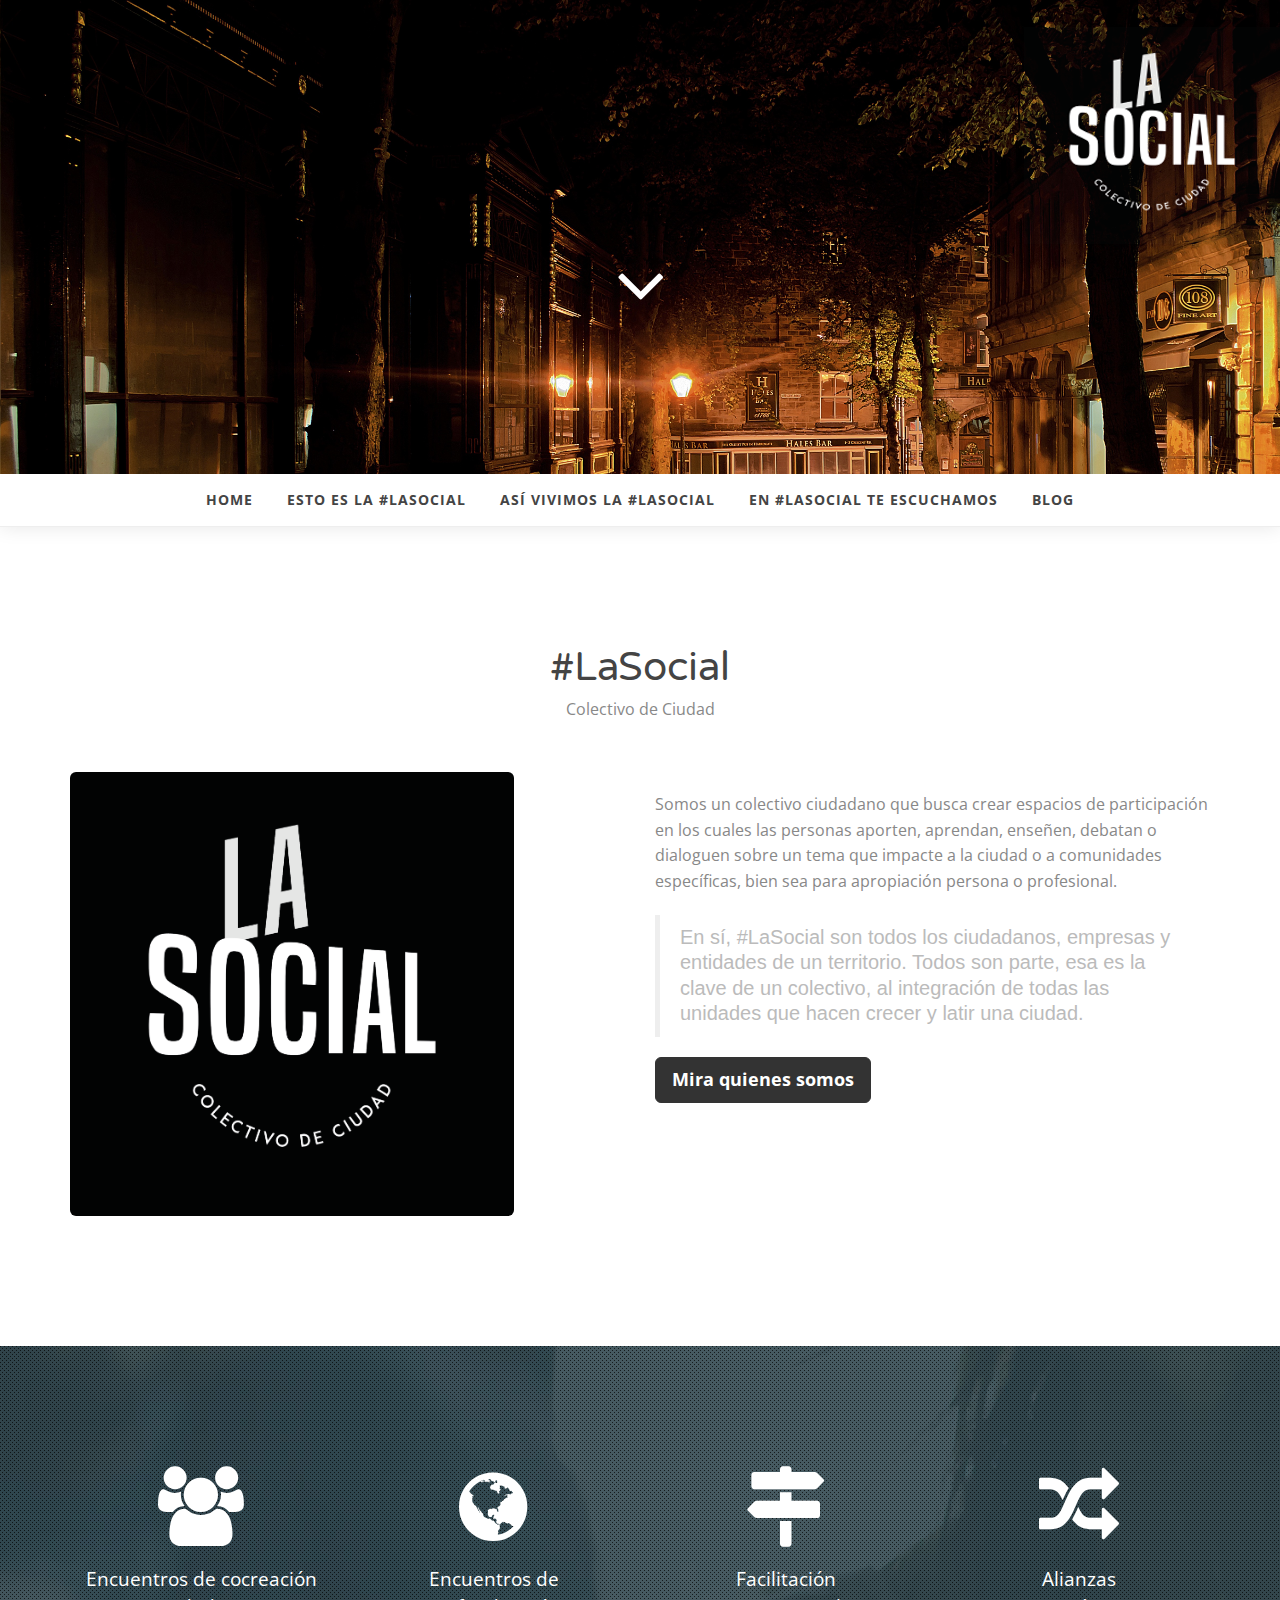
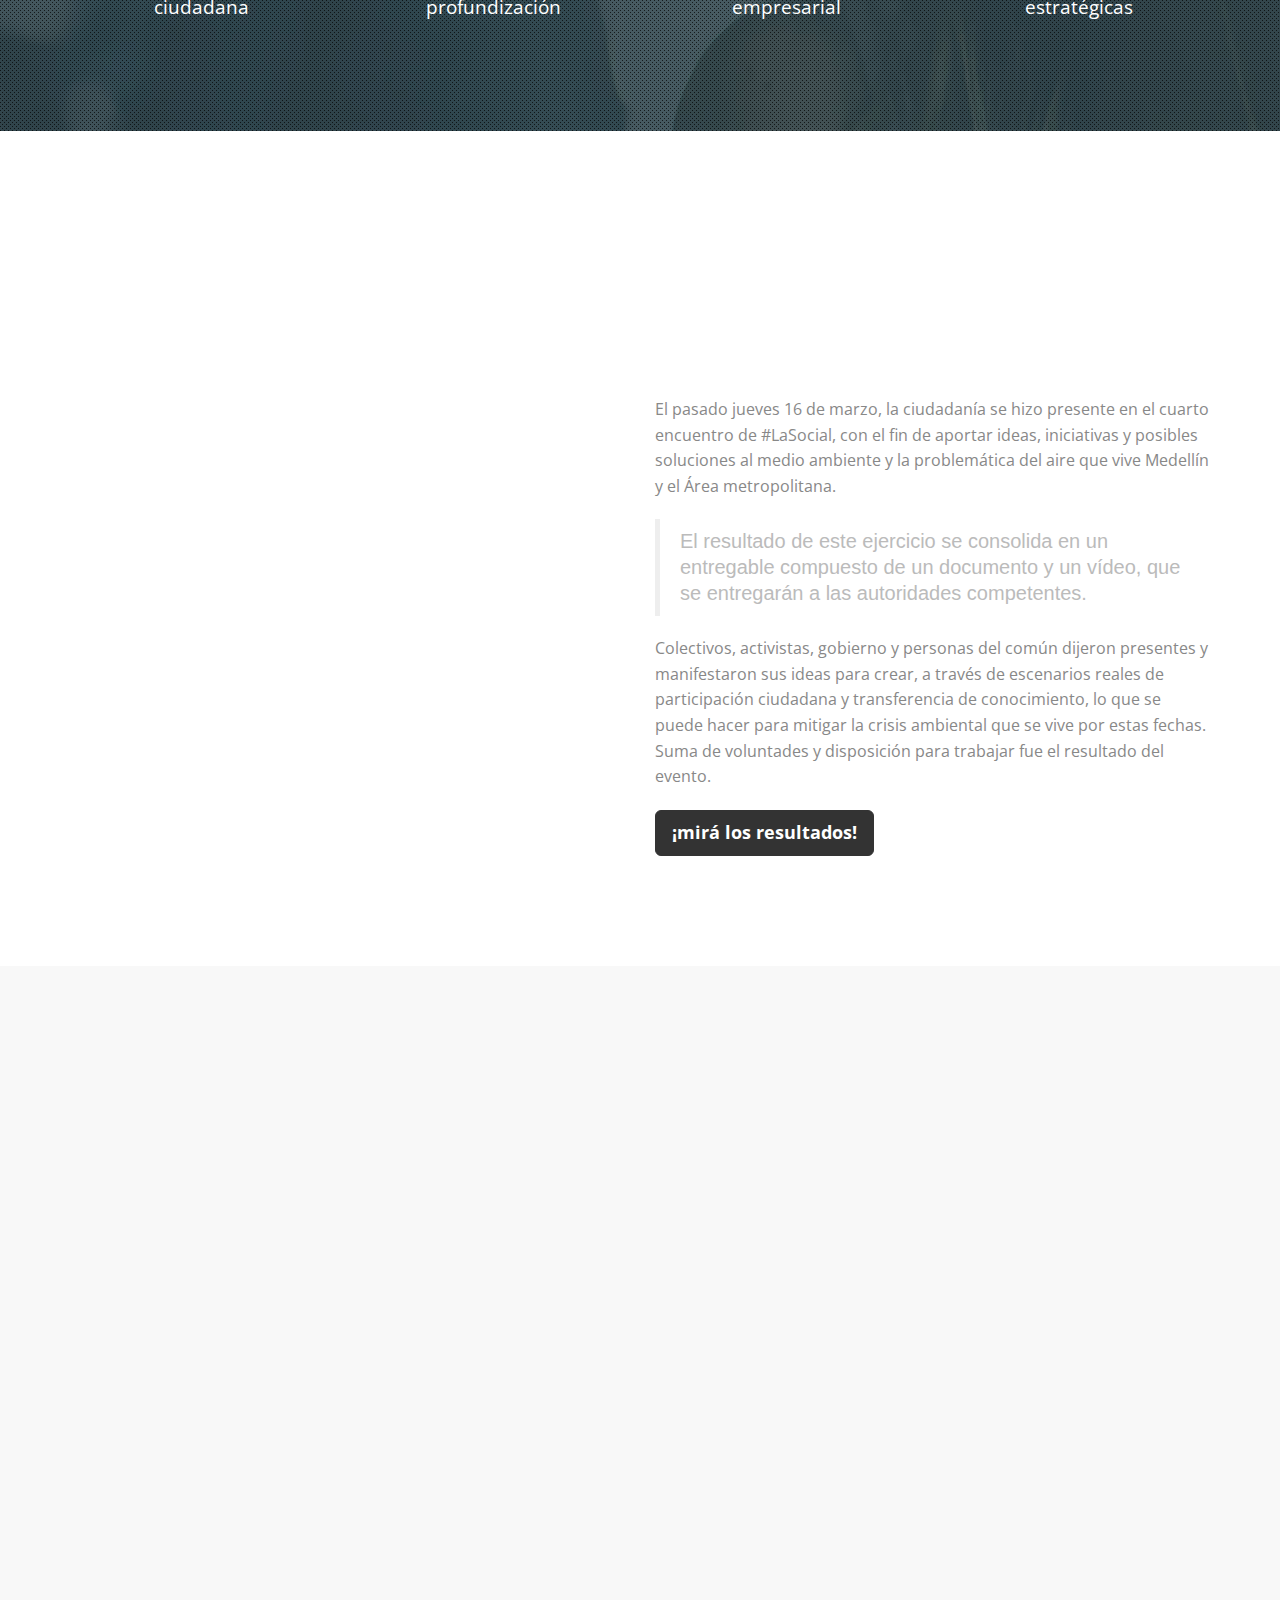
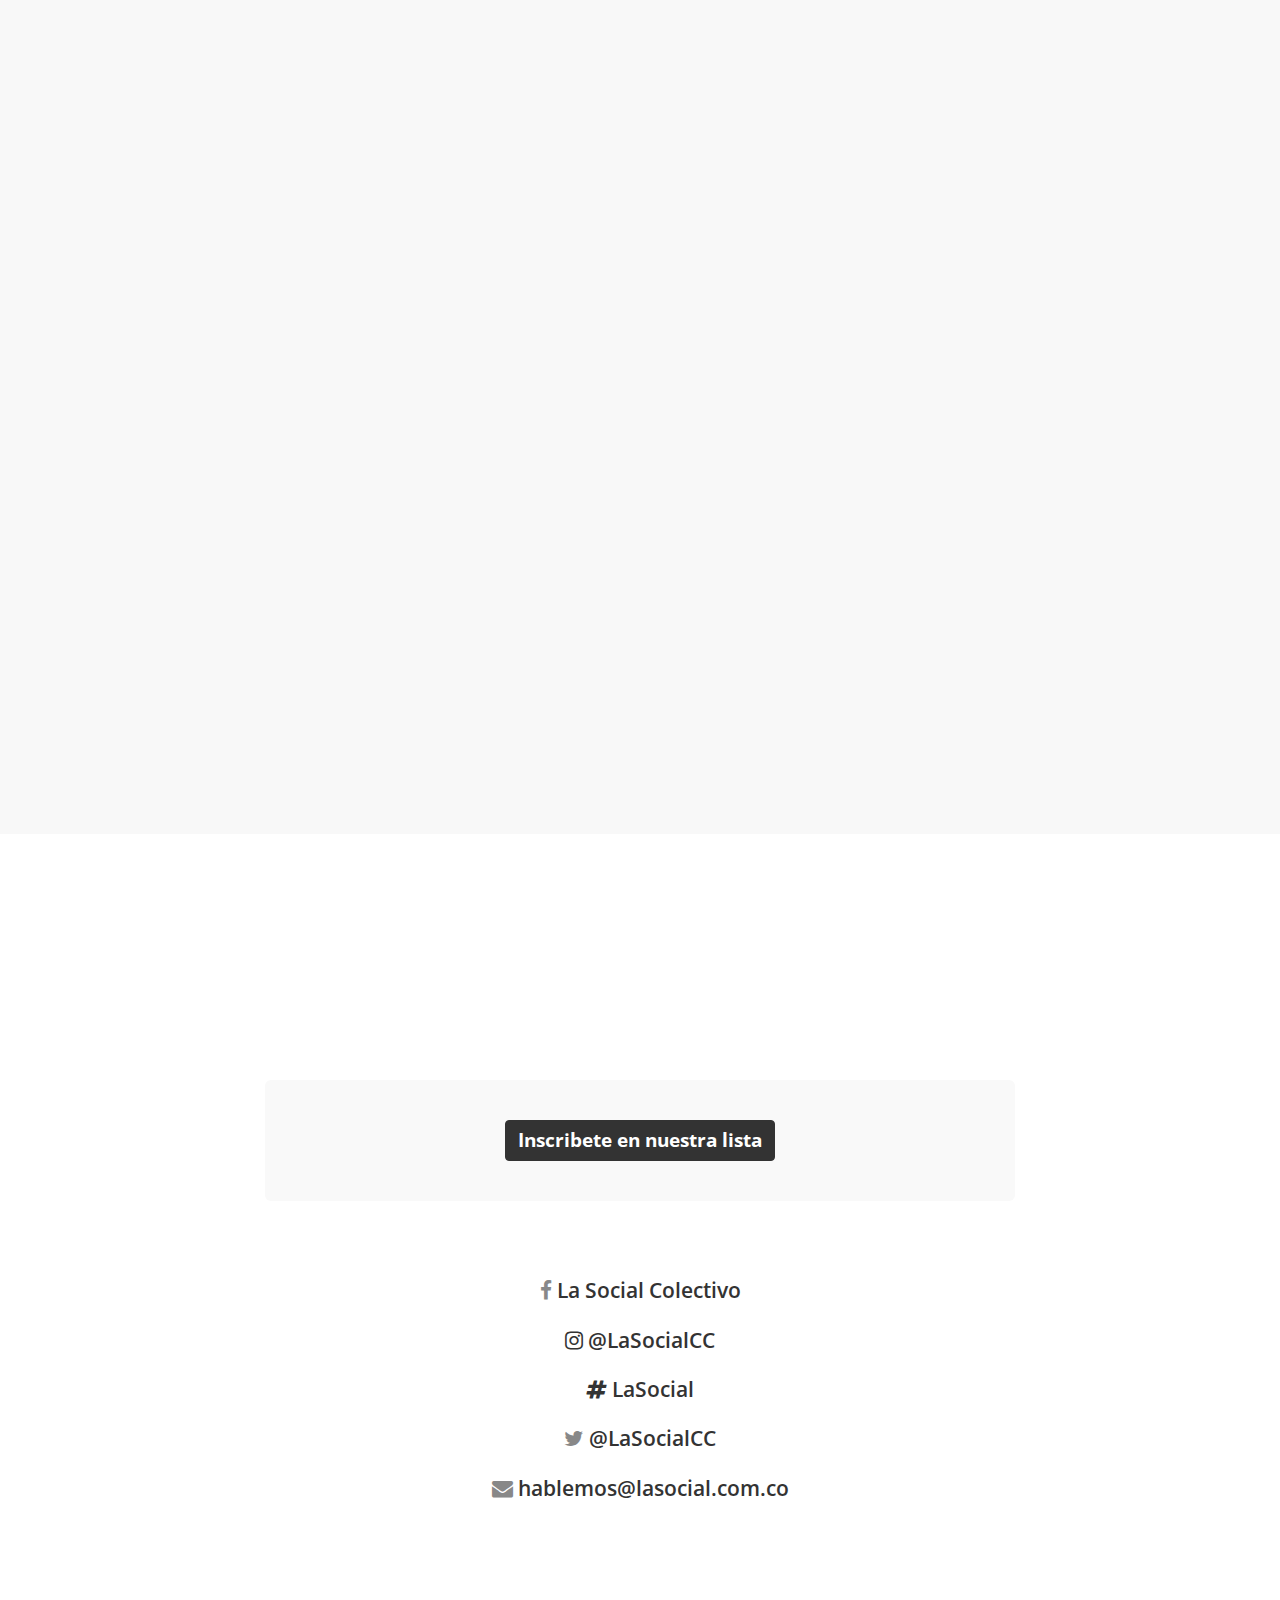
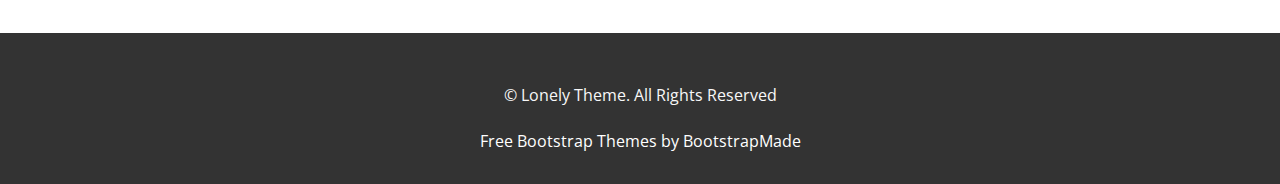
<file: index.html>
<!DOCTYPE html>
<html lang="en">

  <head>
    <meta charset="utf-8">
    <meta name="viewport" content="width=device-width, initial-scale=1.0">
    <meta name="description" content="">
    <meta name="author" content="">

    <title>La Social: Colectivo de Ciudad</title>

    <!-- CSS -->
    <link href="css/bootstrap.min.css" rel="stylesheet" type="text/css">
    <link href="font-awesome/css/font-awesome.min.css" rel="stylesheet" type="text/css">
    <link href="css/nivo-lightbox.css" rel="stylesheet" />
    <link href="css/nivo-lightbox-theme/default/default.css" rel="stylesheet" type="text/css" />
    <link href="css/owl.carousel.css" rel="stylesheet" media="screen" />
    <link href="css/owl.theme.css" rel="stylesheet" media="screen" />	
    <link href="css/animate.css" rel="stylesheet" />
    <link href="css/style.css" rel="stylesheet">
    <link href="color/default.css" rel="stylesheet">
    <!-- =======================================================
      Theme Name: Lonely
      Theme URL: https://bootstrapmade.com/free-html-bootstrap-template-lonely/
      Author: BootstrapMade
      Author URL: https://bootstrapmade.com
      ======================================================= -->
    <!-- Start of Woopra Code -->
    <script>
    (function(){
            var t,i,e,n=window,o=document,a=arguments,s="script",r=["config","track","identify","visit","push","call","trackForm","trackClick"],c=function(){var t,i=this;for(i._e=[],t=0;r.length>t;t++)(function(t){i[t]=function(){return i._e.push([t].concat(Array.prototype.slice.call(arguments,0))),i}})(r[t])};for(n._w=n._w||{},t=0;a.length>t;t++)n._w[a[t]]=n[a[t]]=n[a[t]]||new c;i=o.createElement(s),i.async=1,i.src="//static.woopra.com/js/w.js",e=o.getElementsByTagName(s)[0],e.parentNode.insertBefore(i,e)
    })("woopra");

    woopra.config({
        domain: 'lasocial.com.co'
    });
    woopra.track();
    </script>
    <!-- End of Woopra Code -->

    <script>
      function join_us() {
        setTimeout(function() {
          if(confirm('¿Quieres asistir al encuentro Medell\xEDn, Medio Ambiente y Soluciones Ciudadanas?')) {
            window.location.replace('http://eepurl.com/cGgfLT');
          }
        },2000);
      }

      // document.body.onload = join_us();
    </script>

  </head>

  <body id="page-top" data-spy="scroll" data-target=".navbar-custom">
    <!-- Preloader -->
    <div id="preloader">
      <div id="load"></div>
    </div>

    <!-- Section: intro -->
    <section id="intro" class="intro">

      <div class="slogan">
        <a href="index.html"><img src="img/logo.png" alt="" /></a>
      </div>
      <div class="page-scroll">
        <a href="#about">
          <i class="fa fa-angle-down fa-5x animated"></i>
        </a>
      </div>
    </section>
    <!-- /Section: intro -->

    <!-- Navigation -->
    <div id="navigation">
      <nav class="navbar navbar-custom" role="navigation">
        <div class="container">
          <div class="row">
            <div class="col-md-12">

              <!-- Brand and toggle get grouped for better mobile display -->
              <div class="navbar-header">
                <button type="button" class="navbar-toggle" data-toggle="collapse" data-target="#menu">
                  <i class="fa fa-bars"></i>
                </button>
              </div>
              <!-- Collect the nav links, forms, and other content for toggling -->
              <div class="collapse navbar-collapse" id="menu">
                <ul class="nav navbar-nav">
                  <li class="active"><a href="#intro">Home</a></li>
                  <li><a href="#about">Esto es la #LaSocial</a></li>
                  <li><a href="#medio-ambiente">As&iacute; vivimos la #LaSocial</a></li>                                                                                                             
                  <li><a href="#contact">En #LaSocial te escuchamos</a></li>
                  <li><a href="http://blog.lasocial.com.co" target="_blank">Blog</a></li>
                </ul>
              </div>
              <!-- /.Navbar-collapse -->

            </div>
          </div>
        </div>
        <!-- /.container -->
      </nav>
    </div> 
    <!-- /Navigation -->  

    <!-- Section: about -->
    <section id="about" class="home-section">
      <div class="container">
        <div class="row">
          <div class="col-lg-8 col-lg-offset-2">

            <div class="section-heading text-center">
              <div class="wow bounceInDown" data-wow-delay="0.2s">
                <h2>#LaSocial</h2>
              </div>
              <p class="wow bounceInUp" data-wow-delay="0.3s">Colectivo de Ciudad</p>
            </div>

          </div>
        </div>
      </div>

      <div class="container">
        <div class="row">
          <div class="col-md-6">

            <img src="img/img1.jpg" class="img-responsive img-rounded" alt="" style="width: 80%;" />
          </div>		
          <div class="col-md-6">
            <p></p>
            <p>
            Somos un colectivo ciudadano que busca crear espacios de participaci&oacute;n en los cuales las personas aporten, aprendan, ense&ntilde;en, debatan o dialoguen sobre un tema que impacte a la ciudad o a comunidades espec&iacute;ficas, bien sea para apropiaci&oacute;n persona o profesional.
            </p>
            <blockquote>
              En s&iacute;, #LaSocial son todos los ciudadanos, empresas y entidades de un territorio. Todos son parte, esa es la clave de un colectivo, al integraci&oacute;n de todas las unidades que hacen crecer y latir una ciudad.
            </blockquote>
            <a href="#gallery" class="btn btn-skin btn-lg btn-scroll">Mira quienes somos</a>
          </div>
        </div>		
      </div>
    </section>
    <!-- /Section: about -->

    <!-- Section: separator -->
    <section id="separator" class="home-section parallax text-center" data-stellar-background-ratio="0.5">

      <div class="container">
        <div class="row">
          <div class="col-xs-6 col-sm-3 col-md-3">
            <div class="align-center txt-shadow">
              <div class="icon">
                <i class="fa fa-users fa-5x"></i>
              </div>
              <span class="color-white" style="font-size: 14pt;">Encuentros de cocreaci&oacute;n<br />ciudadana</span>
            </div>
          </div>
          <div class="col-xs-6 col-sm-3 col-md-3">
            <div class="align-center txt-shadow">
              <div class="icon">
                <i class="fa fa-globe fa-5x"></i>
              </div>
              <span class="color-white" style="font-size: 14pt;">Encuentros de<br /> profundizaci&oacute;n</span>
            </div>
          </div>
          <div class="col-xs-6 col-sm-3 col-md-3">
            <div class="align-center txt-shadow">
              <div class="icon">
                <i class="fa fa-map-signs fa-5x"></i>
              </div>
              <span class="color-white" style="font-size: 14pt;">Facilitaci&oacute;n<br /> empresarial</span>
            </div>
          </div>
          <div class="col-xs-6 col-sm-3 col-md-3">
            <div class="align-center txt-shadow">
              <div class="icon">
                <i class="fa fa-random fa-5x"></i>
              </div>
              <span class="color-white" style="font-size: 14pt;">Alianzas<br /> estrat&eacute;gicas</span>
            </div>
          </div>
        </div>		
      </div>
    </section>
    <!-- /Section: separator -->

    <!-- Section: medio-ambiente -->
    <section id="medio-ambiente" class="home-section">
      <div class="container">
        <div class="row">
          <div class="col-lg-8 col-lg-offset-2">

            <div class="section-heading text-center">
              <div class="wow bounceInDown" data-wow-delay="0.2s">
                <h2>Encuentro #LaSocial</h2>
              </div>
              <p class="wow bounceInUp" data-wow-delay="0.3s">Medell&iacute;n, Medio Ambiente y Soluciones Ciudadanas</p>
            </div>

          </div>
        </div>
      </div>

      <div class="container">
        <div class="row">
          <div class="col-md-6">
            <iframe style="width: 100%; height: 300pt;" src="https://www.youtube.com/embed/TN6yeipaNjQ" frameborder="0" allowfullscreen></iframe>
            <!-- <img src="img/img1.jpg" class="img-responsive img-rounded" alt="" style="width: 80%;" /> -->
          </div>		
          <div class="col-md-6">
            <p></p>
            <p>
              El pasado jueves 16 de marzo, la ciudadan&iacute;a se hizo presente en el cuarto encuentro de #LaSocial, con el fin de aportar ideas, iniciativas y posibles soluciones al medio ambiente y la problem&aacute;tica del aire que vive Medell&iacute;n y el &Aacute;rea metropolitana.
            </p>
            
            <blockquote>
              El resultado de este ejercicio se consolida en un entregable compuesto de un documento y un v&iacute;deo, que se entregar&aacute;n a las autoridades competentes.
            </blockquote>

            <p>
              Colectivos, activistas, gobierno y personas del com&uacute;n dijeron presentes y manifestaron sus ideas para crear, a trav&eacute;s de escenarios reales de participaci&oacute;n ciudadana y transferencia de conocimiento, lo que se puede hacer para mitigar la crisis ambiental que se vive por estas fechas. Suma de voluntades y disposici&oacute;n para trabajar fue el resultado del evento.
            </p>
            <a href="http://medioambiente.lasocial.com.co" class="btn btn-skin btn-lg btn-scroll">&iexcl;mir&aacute; los resultados!</a>
          </div>
        </div>		
      </div>
    </section>
    <!-- /Section: medio-ambiente -->

    <!-- Section: gallery -->
    <section id="gallery" class="home-section text-center bg-gray">

      <div class="container">
        <div class="row">
          <div class="col-lg-8 col-lg-offset-2">
            <div class="wow bounceInDown" data-wow-delay="0.4s">
              <div class="section-heading">
                <h2>As&iacute; vivimos #LaSocial</h2>
                <p>Ellos hacen parte de #LaSocial &iquest;y vos?</p>
              </div>
            </div>
          </div>
        </div>
      </div>

      <div class="container">
        <div class="row">
          <div class="col-sm-12 col-md-12 col-lg-12" >
            <div class="wow bounceInUp" data-wow-delay="0.4s">
              <div id="owl-works" class="owl-carousel">
                <div class="item">
                  <a href="img/gallery/1.jpg" title="Sebasti&aacute;n Grisales - @sebasgrisalesr" data-lightbox-gallery="gallery1">
                    <img src="img/gallery/1.jpg" class="img-responsive" alt="img">
                  </a>
                </div>
                <div class="item">
                  <a href="img/gallery/2.jpg" title="Catalina L&oacute;pez - @catalojara88" data-lightbox-gallery="gallery1">
                    <img src="img/gallery/2.jpg" class="img-responsive " alt="img">
                  </a>
                </div>
                <div class="item"><a href="img/gallery/3.jpg" title="Carolina Echeverry - @caroecheverri" data-lightbox-gallery="gallery1">
                    <img src="img/gallery/3.jpg" class="img-responsive" alt="img">
                  </a>
                </div>
                <div class="item">
                  <a href="img/gallery/4s.jpg" title="C&eacute;sar S&aacute;nchez - @elcesarpaisa" data-lightbox-gallery="gallery1">
                    <img src="img/gallery/4s.jpg" class="img-responsive" alt="img">
                  </a>
                </div>
                <div class="item">
                  <a href="img/gallery/5.jpg" title="Esteban Zapata - @estebanz01" data-lightbox-gallery="gallery1">
                    <img src="img/gallery/5.jpg" class="img-responsive " alt="img">
                  </a>
                </div>
              </div>
            </div>
          </div>
        </div>
      </div>
    </section>
    <!-- /Section: gallery -->

    <!-- Section: partners -->
    <section id="partners" class="home-section text-center bg-gray">

      <div class="container">
        <div class="row">
          <div class="col-lg-8 col-lg-offset-2">
            <div class="wow bounceInDown" data-wow-delay="0.4s">
              <div class="section-heading">
                <h2>Con ellos trabajamos en #LaSocial</h2>
                <p>Excelentes compa&ntilde;eros de trabajo</p>
              </div>
            </div>
          </div>
        </div>
      </div>

      <div class="container">
        <div class="row">
          <div class="col-sm-12 col-md-12 col-lg-12" >
            <div class="wow bounceInUp" data-wow-delay="0.4s">
              <div id="owl-works-1" class="owl-carousel">
                <div class="item">
                  <a href="img/gallery/p1.png" title="IDX | Imaginamos" data-lightbox-gallery="gallery1">
                    <img src="img/gallery/p1.png" class="img-responsive" alt="img">
                  </a>
                </div>
                <div class="item">
                  <a href="img/gallery/p2.png" title="TrendHouse" data-lightbox-gallery="gallery1">
                    <img src="img/gallery/p2.png" class="img-responsive" alt="img">
                  </a>
                </div>
                <div class="item">
                  <a href="img/gallery/p3.png" title="Decide now" data-lightbox-gallery="gallery1">
                    <img src="img/gallery/p3.png" class="img-responsive" alt="img" style="width: 60%; margin-top: -26px; margin-left: 20px;">
                  </a>
                </div>
                <div class="item">
                  <a href="img/gallery/p4.png" title="Dame esos cinco estudio" data-lightbox-gallery="gallery1">
                    <img src="img/gallery/p4.png" class="img-responsive" alt="img" style="width: 90%; margin-top: -3.5em;">
                  </a>
                </div>
                <div class="item">
                  <a href="img/gallery/p5.png" title="Urbania Caf&eacute;" data-lightbox-gallery="gallery1">
                    <img src="img/gallery/p5.png" class="img-responsive" alt="img">
                  </a>
                </div>
                <div class="item">
                  <a href="img/gallery/p6.png" title="#BrigadaDigital" data-lightbox-gallery="gallery1">
                    <img src="img/gallery/p6.png" class="img-responsive" alt="img">
                  </a>
                </div>
                <div class="item">
                  <a href="img/gallery/p7.png" title="SectorTIC" data-lightbox-gallery="gallery1">
                    <img src="img/gallery/p7.png" class="img-responsive" alt="img" style="width: 80%;">
                  </a>
                </div>
                <div class="item">
                  <a href="img/gallery/p8.png" title="Qu&eacute; Naranja!" data-lightbox-gallery="gallery1">
                    <img src="img/gallery/p8.png" class="img-responsive" alt="img" style="width: 80%">
                  </a>
                </div>
                <div class="item">
                  <a href="img/gallery/p9.png" title="Naturalia Caf&eacute;" data-lightbox-gallery="gallery1">
                    <img src="img/gallery/p9.png" class="img-responsive" alt="img" style="margin-left: -80px;">
                  </a>
                </div>
              </div>
            </div>
          </div>
        </div>
      </div>
    </section>
    <!-- /Section: partners -->

    <!-- Section: contact -->
    <section id="contact" class="home-section text-center">
      <div class="heading-contact">
        <div class="container">
          <div class="row">
            <div class="col-lg-8 col-md-offset-2">

              <div class="section-heading">
                <div class="wow bounceInDown" data-wow-delay="0.4s">
                  <h2>&iexcl;Cont&aacute;ctanos!</h2>
                </div>
                <p class="wow lightSpeedIn" data-wow-delay="0.3s">Hablemos, disfrutemos, conozcamos y compartamos</p>
              </div>

            </div>
          </div>
        </div>
      </div>
      <div class="container">

        <div class="row">
          <div class="col-lg-8 col-md-offset-2">
            <div class="form-wrapper marginbot-50">
              <div class="text-center" >
                <a href="http://eepurl.com/cE2Vn1" target="_blank" class="btn btn-skin btn-group" style="font-size: 14pt">Inscribete en nuestra lista</a>
              </div>
            </div>
            <div class="text-center">
              <br />
              <p class="lead"><i class="fa fa-facebook"></i><a href="https://www.facebook.com/lasocialcolectivo" target="_blank">&nbsp;La Social Colectivo</p>
              <p class="lead"><i class="fa fa-instagram"></i><a href="https://instagram.com/lasocialcc" target="_blank">&nbsp;@LaSocialCC</p>
              <p class="lead"><i class="fa fa-hashtag"></i><a href="https://twitter.com/hashtag/lasocial" target="_blank">&nbsp;LaSocial</a></p>
              <p class="lead"><i class="fa fa-twitter"></i><a href="https://www.twitter.com/lasocialcc" target="_blank">&nbsp;@LaSocialCC</a></p>
              <p class="lead"><i class="fa fa-envelope"></i><a href="mailto:hablemos@lasocial.com.co" target="_blank">&nbsp;hablemos@lasocial.com.co</a></p>
            </div>
          </div>
        </div>	
      </div>
    </section>
    <!-- /Section: contact -->

    <footer>
      <div class="container">
        <div class="row">
          <div class="col-md-12 col-lg-12">
            <p>&copy; Lonely Theme. All Rights Reserved</p>
            <div class="credits">
              <a href="https://bootstrapmade.com/">Free Bootstrap Themes</a> by <a href="https://bootstrapmade.com/">BootstrapMade</a>
            </div>
          </div>
        </div>	
      </div>
    </footer>

    <!-- Core JavaScript Files -->
    <script src="js/jquery.min.js"></script>
    <script src="js/bootstrap.min.js"></script>
    <script src="js/jquery.easing.min.js"></script>	
    <script src="js/jquery.sticky.js"></script>
    <script src="js/jquery.scrollTo.js"></script>
    <script src="js/stellar.js"></script>
    <script src="js/wow.min.js"></script>
    <script src="js/owl.carousel.min.js"></script>
    <script src="js/nivo-lightbox.min.js"></script>
    <!-- Custom Theme JavaScript -->
    <script src="js/custom.js"></script>

  </body>

</html>
</file>
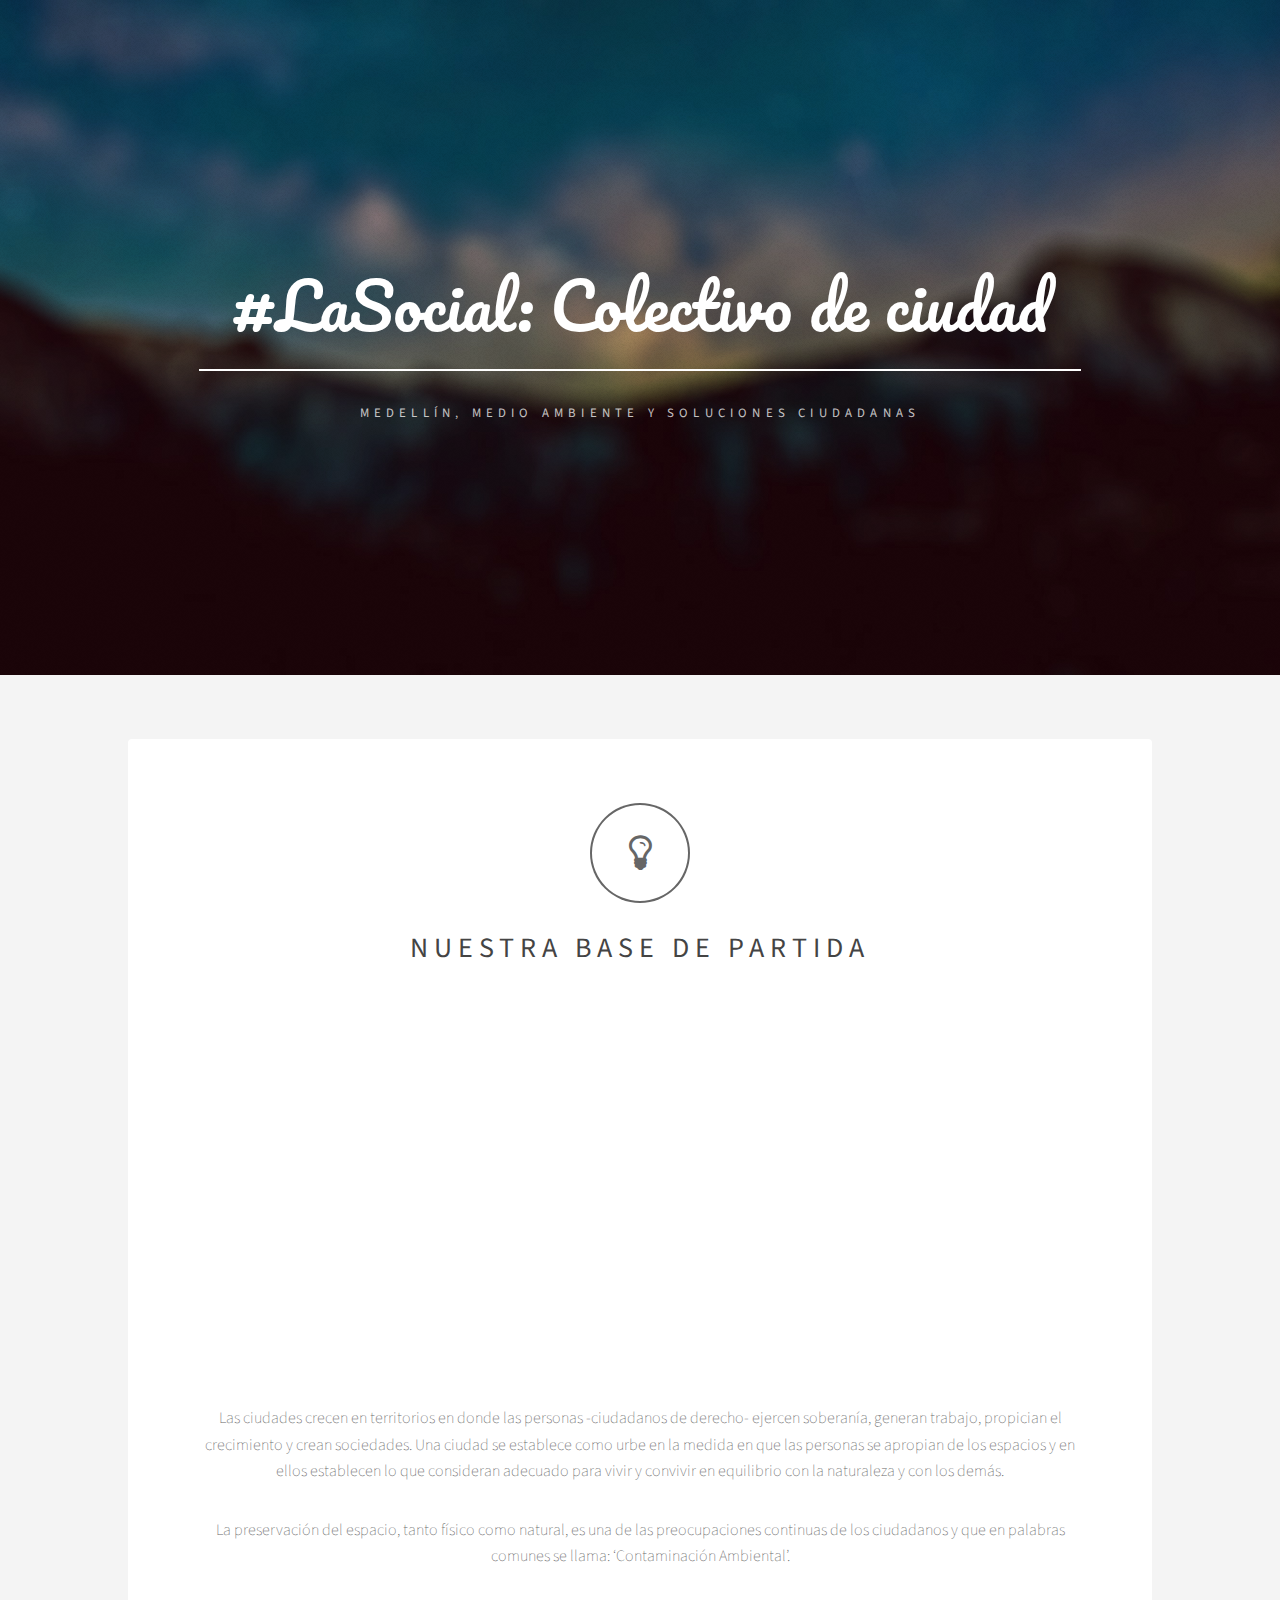
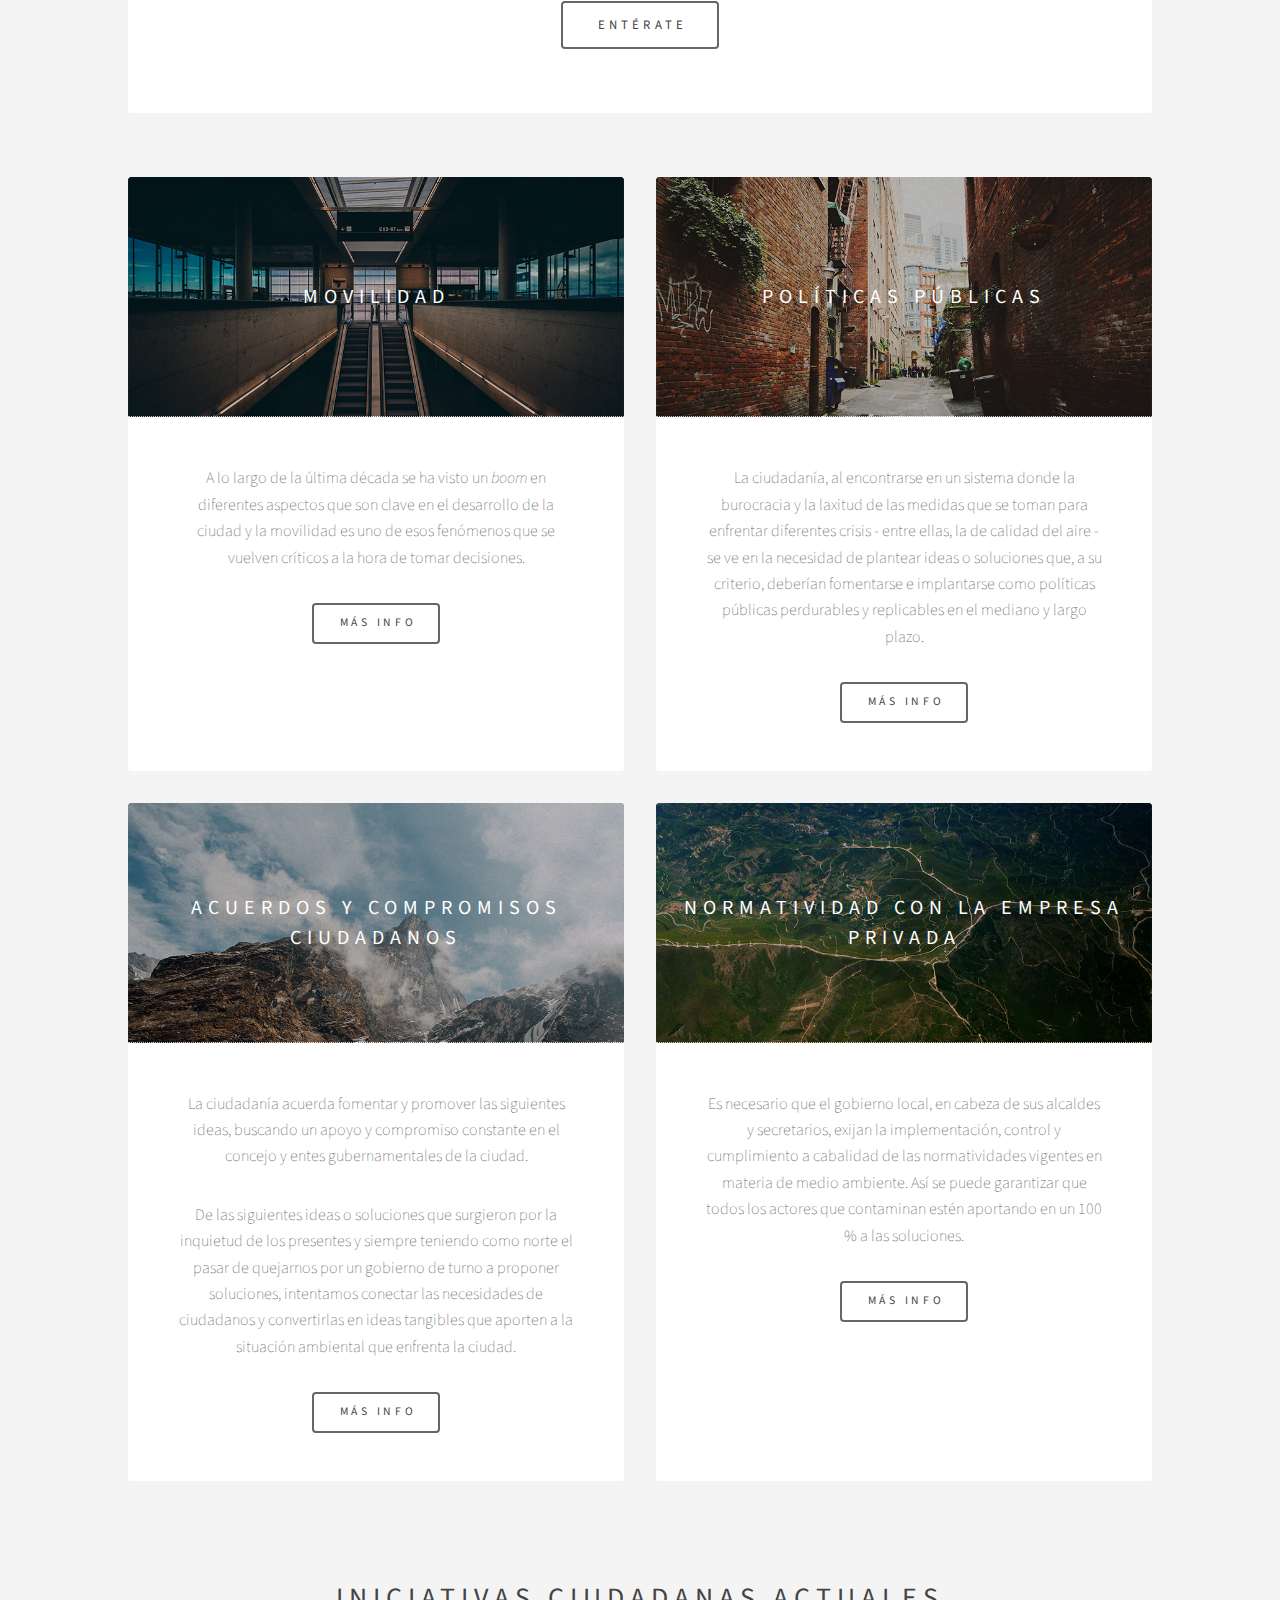
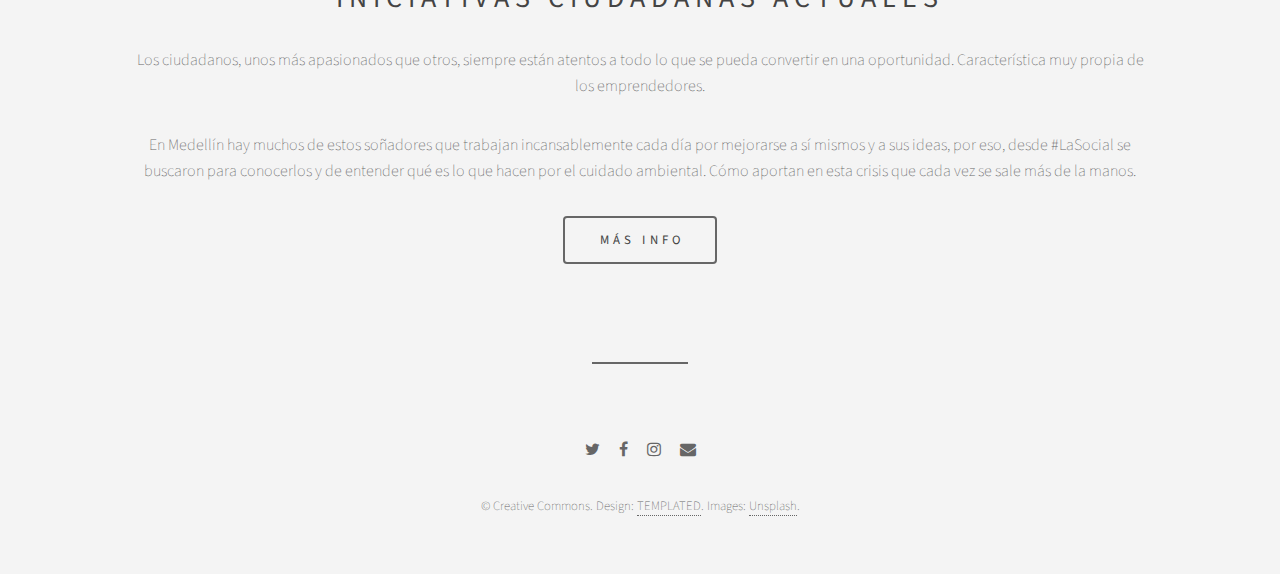
<file: medioambiente/index.html>
<!DOCTYPE HTML>
<!--
	Epilogue by TEMPLATED
	templated.co @templatedco
	Released for free under the Creative Commons Attribution 3.0 license (templated.co/license)
-->
<html>
	<head>
		<title>#LaSocial: Colectivo de Ciudad</title>
		<meta charset="utf-8" />
		<meta name="viewport" content="width=device-width, initial-scale=1" />
		<link rel="stylesheet" href="assets/css/main.css" />
    <!-- Start of Woopra Code -->
    <script>
    (function(){
            var t,i,e,n=window,o=document,a=arguments,s="script",r=["config","track","identify","visit","push","call","trackForm","trackClick"],c=function(){var t,i=this;for(i._e=[],t=0;r.length>t;t++)(function(t){i[t]=function(){return i._e.push([t].concat(Array.prototype.slice.call(arguments,0))),i}})(r[t])};for(n._w=n._w||{},t=0;a.length>t;t++)n._w[a[t]]=n[a[t]]=n[a[t]]||new c;i=o.createElement(s),i.async=1,i.src="//static.woopra.com/js/w.js",e=o.getElementsByTagName(s)[0],e.parentNode.insertBefore(i,e)
    })("woopra");

    woopra.config({
        domain: 'lasocial.com.co'
    });
    woopra.track();
    </script>
    <!-- End of Woopra Code -->
	</head>
	<body>

		<!-- Header -->
			<header id="header" class="alt">
				<div class="inner">
					<h1>#LaSocial: Colectivo de ciudad</h1>
					<p>Medell&iacute;n, Medio Ambiente y Soluciones Ciudadanas</p>
				</div>
			</header>

		<!-- Wrapper -->
			<div id="wrapper">

				<!-- Banner -->
					<section id="intro" class="main">
						<span class="icon fa-lightbulb-o major"></span>
						<h2>Nuestra base de partida</h2>
            <iframe style="width: 100%; height: 300pt;" src="https://www.youtube.com/embed/TN6yeipaNjQ" frameborder="0" allowfullscreen></iframe>
            <p>Las ciudades crecen en territorios en donde las personas -ciudadanos de derecho- ejercen soberan&iacute;a, generan trabajo, propician el crecimiento y crean sociedades. Una ciudad se establece como urbe en la medida en que las personas se apropian de los espacios y en ellos establecen lo que consideran adecuado para vivir y convivir en equilibrio con la naturaleza y con los dem&aacute;s.</p>
            <p>La preservaci&oacute;n del espacio, tanto f&iacute;sico como natural, es una de las preocupaciones continuas de los ciudadanos y que en palabras comunes se llama: ‘Contaminaci&oacute;n Ambiental’.</p>
						<ul class="actions">
							<li><a href="ideas.html#intro" target="_blank" class="button big">Ent&eacute;rate</a></li>
						</ul>
					</section>

				<!-- Items -->
					<section class="main items">
						<article class="item">
							<header>
								<a href="#"><img src="images/pic03.jpg" alt="" /></a>
								<h3>Movilidad</h3>
							</header>
              <p>A lo largo de la &uacute;ltima d&eacute;cada se ha visto un <i>boom</i> en diferentes aspectos que son clave en el desarrollo de la ciudad y la movilidad es uno de esos fen&oacute;menos que se vuelven cr&iacute;ticos a la hora de tomar decisiones.</p>
							<ul class="actions">
								<li><a href="ideas.html#movilidad"  target="_blank" class="button">M&aacute;s info</a></li>
							</ul>
						</article>
						<article class="item">
							<header>
								<a href="#"><img src="images/pic02.jpg" alt="" /></a>
								<h3>Pol&iacute;ticas p&uacute;blicas</h3>
							</header>
							<p>La ciudadan&iacute;a, al encontrarse en un sistema donde la burocracia y la laxitud de las medidas que se toman para enfrentar diferentes crisis - entre ellas, la de calidad del aire - se ve en la necesidad de plantear ideas o soluciones que, a su criterio, deber&iacute;an fomentarse e implantarse como pol&iacute;ticas p&uacute;blicas perdurables y replicables en el mediano y largo plazo.</p>
							<ul class="actions">
								<li><a href="ideas.html#politicaspublicas" target="_blank" class="button">M&aacute;s info</a></li>
							</ul>
						</article>
						<article class="item">
							<header>
								<a href="#"><img src="images/pic01.jpg" alt="" /></a>
								<h3>Acuerdos y Compromisos ciudadanos</h3>
							</header>
              <p>La ciudadan&iacute;a acuerda fomentar y promover las siguientes ideas, buscando un apoyo y compromiso constante en el concejo y entes gubernamentales de la ciudad.</p>
              <p>De las siguientes ideas o soluciones que surgieron por la inquietud de los presentes y siempre teniendo como norte el pasar de quejarnos por un gobierno de turno a proponer soluciones, intentamos conectar las necesidades de ciudadanos y convertirlas en ideas tangibles que aporten a la situaci&oacute;n ambiental que enfrenta la ciudad.</p>
							<ul class="actions">
								<li><a href="ideas.html#acuerdosciuddanos" target="_blank" class="button">M&aacute;s info</a></li>
							</ul>
						</article>
						<article class="item">
							<header>
								<a href="#"><img src="images/pic04.jpg" alt="" /></a>
								<h3>Normatividad con la empresa privada</h3>
							</header>
							<p>Es necesario que el gobierno local, en cabeza de sus alcaldes y secretarios, exijan la implementación, control y cumplimiento a cabalidad de las normatividades vigentes en materia de medio ambiente. Así se puede garantizar que todos los actores que contaminan estén aportando en un 100 % a las soluciones.</p>
							<ul class="actions">
								<li><a href="ideas.html#normatividadempresas" target="_blank" class="button">M&aacute;s info</a></li>
							</ul>
						</article>
					</section>

				<!-- CTA -->
					<section id="cta" class="main special">
						<h2>Iniciativas ciudadanas actuales</h2>
						<p>Los ciudadanos, unos m&aacute;s apasionados que otros, siempre est&aacute;n atentos a todo lo que se pueda convertir en una oportunidad. Caracter&iacute;stica muy propia de los emprendedores.</p>
            <p>En Medell&iacute;n hay muchos de estos so&ntilde;adores que trabajan incansablemente cada d&iacute;a por mejorarse a s&iacute; mismos y a sus ideas, por eso, desde #LaSocial se buscaron para conocerlos y de entender qu&eacute; es lo que hacen por el cuidado ambiental. C&oacute;mo aportan en esta crisis que cada vez se sale más de la manos.</p>
						<ul class="actions">
							<li><a href="ideas.html#iniciativaciudadana" target="_blank" class="button big">M&aacute;s info</a></li>
						</ul>
					</section>

				<!-- Main -->
				<!--
					<section id="main" class="main">
						<header>
							<h2>Lorem ipsum dolor</h2>
						</header>
						<p>Fusce malesuada efficitur venenatis. Pellentesque tempor leo sed massa hendrerit hendrerit. In sed feugiat est, eu congue elit. Ut porta magna vel felis sodales vulputate. Donec faucibus dapibus lacus non ornare. Etiam eget neque id metus gravida tristique ac quis erat. Aenean quis aliquet sem. Ut ut elementum sem. Suspendisse eleifend ut est non dapibus. Nulla porta, neque quis pretium sagittis, tortor lacus elementum metus, in imperdiet ante lorem vitae ipsum. Pellentesque habitant morbi tristique senectus et netus et malesuada fames ac turpis egestas. Etiam eget neque id metus gravida tristique ac quis erat. Aenean quis aliquet sem. Ut ut elementum sem. Suspendisse eleifend ut est non dapibus. Nulla porta, neque quis pretium sagittis, tortor lacus elementum metus, in imperdiet ante lorem vitae ipsum. Pellentesque habitant morbi tristique senectus et netus et malesuada fames ac turpis egestas.</p>
					</section>
				-->

				<!-- Footer -->
					<footer id="footer">
						<ul class="icons">
							<li><a href="https://twitter.com/lasocialcc" target="_blank"  class="icon fa-twitter"><span class="label">Twitter</span></a></li>
							<li><a href="https://facebook.com/lasocialcolectivo" target="_blank" class="icon fa-facebook"><span class="label">Facebook</span></a></li>
							<li><a href="https://instagram.com/lasocialcc" target="_blank" class="icon fa-instagram"><span class="label">Instagram</span></a></li>
							<li><a href="mailto:hablemos@lasocial.com.co" class="icon fa-envelope"><span class="label">Email</span></a></li>
						</ul>
						<p class="copyright">&copy; Creative Commons. Design: <a href="https://templated.co">TEMPLATED</a>. Images: <a href="https://unsplash.com">Unsplash</a>.</p>
					</footer>

			</div>

		<!-- Scripts -->
			<script src="assets/js/jquery.min.js"></script>
			<script src="assets/js/skel.min.js"></script>
			<script src="assets/js/util.js"></script>
			<script src="assets/js/main.js"></script>

	</body>
</html>
</file>
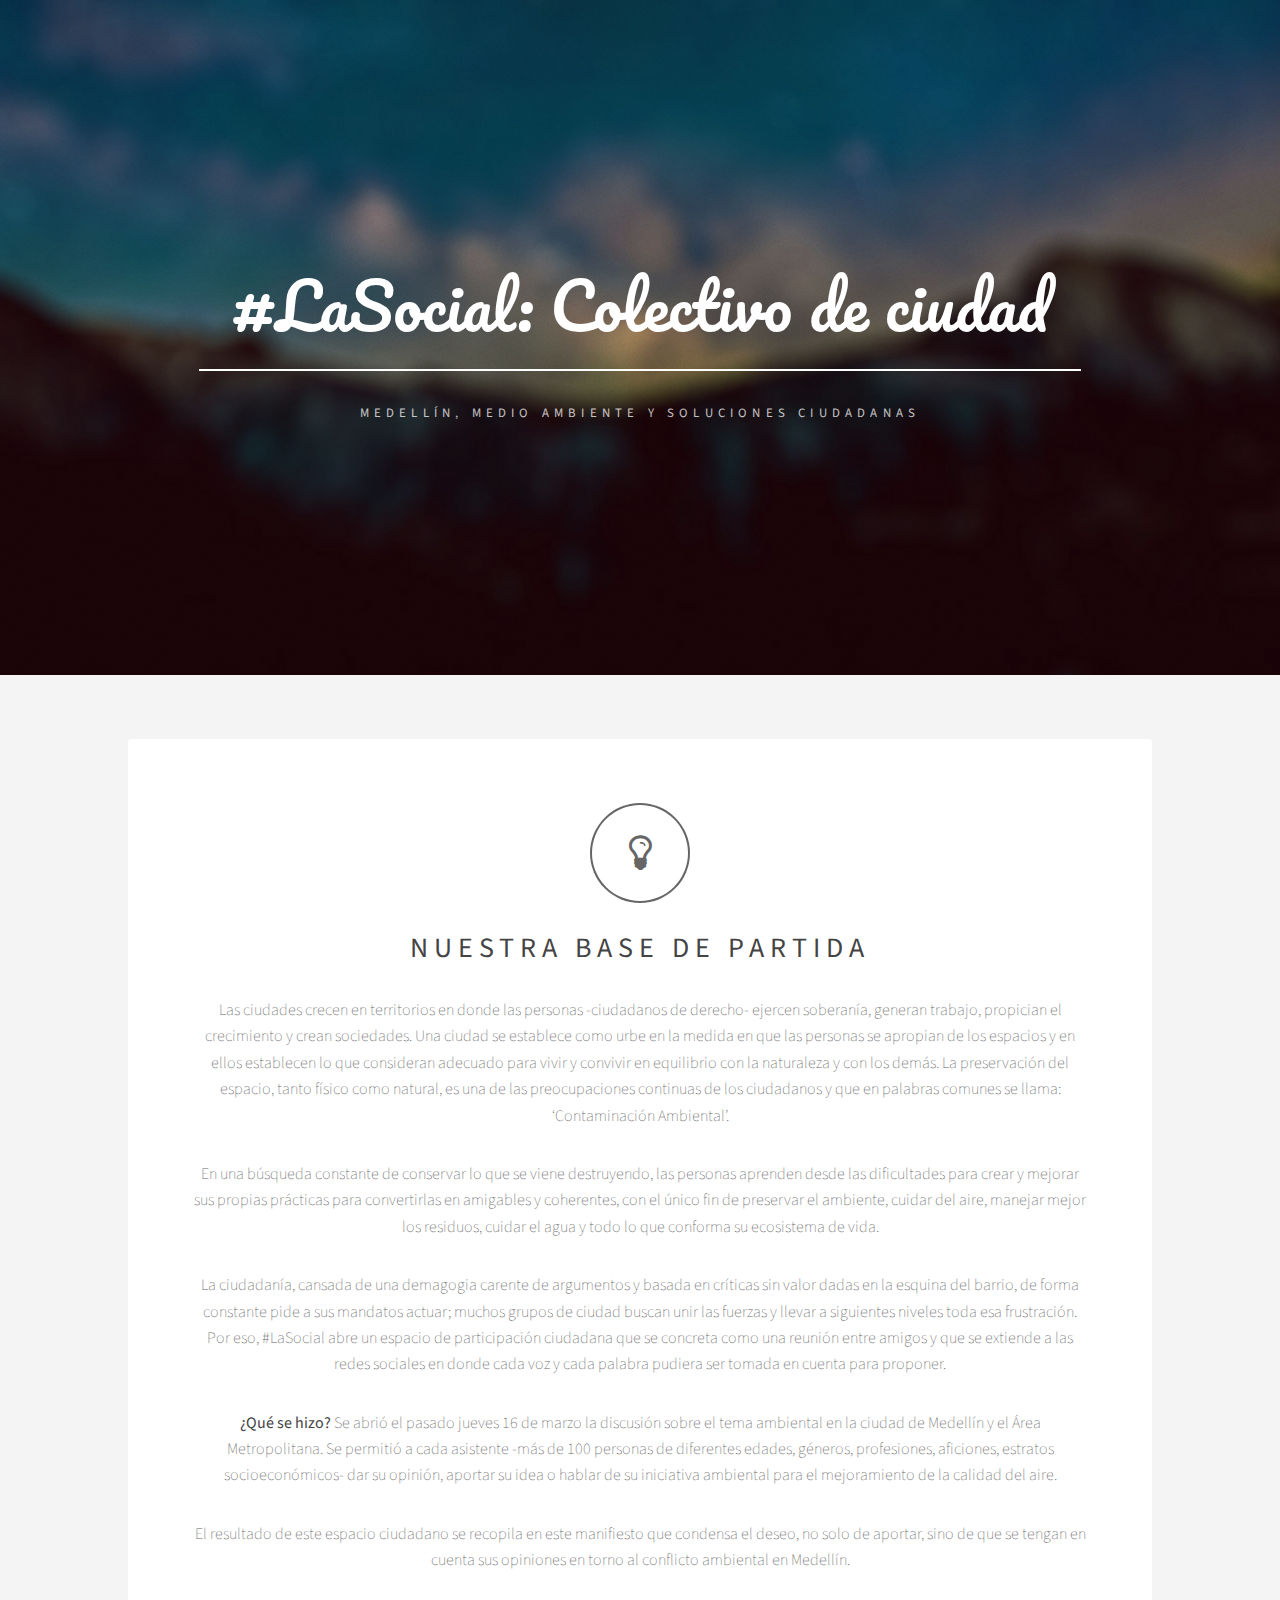
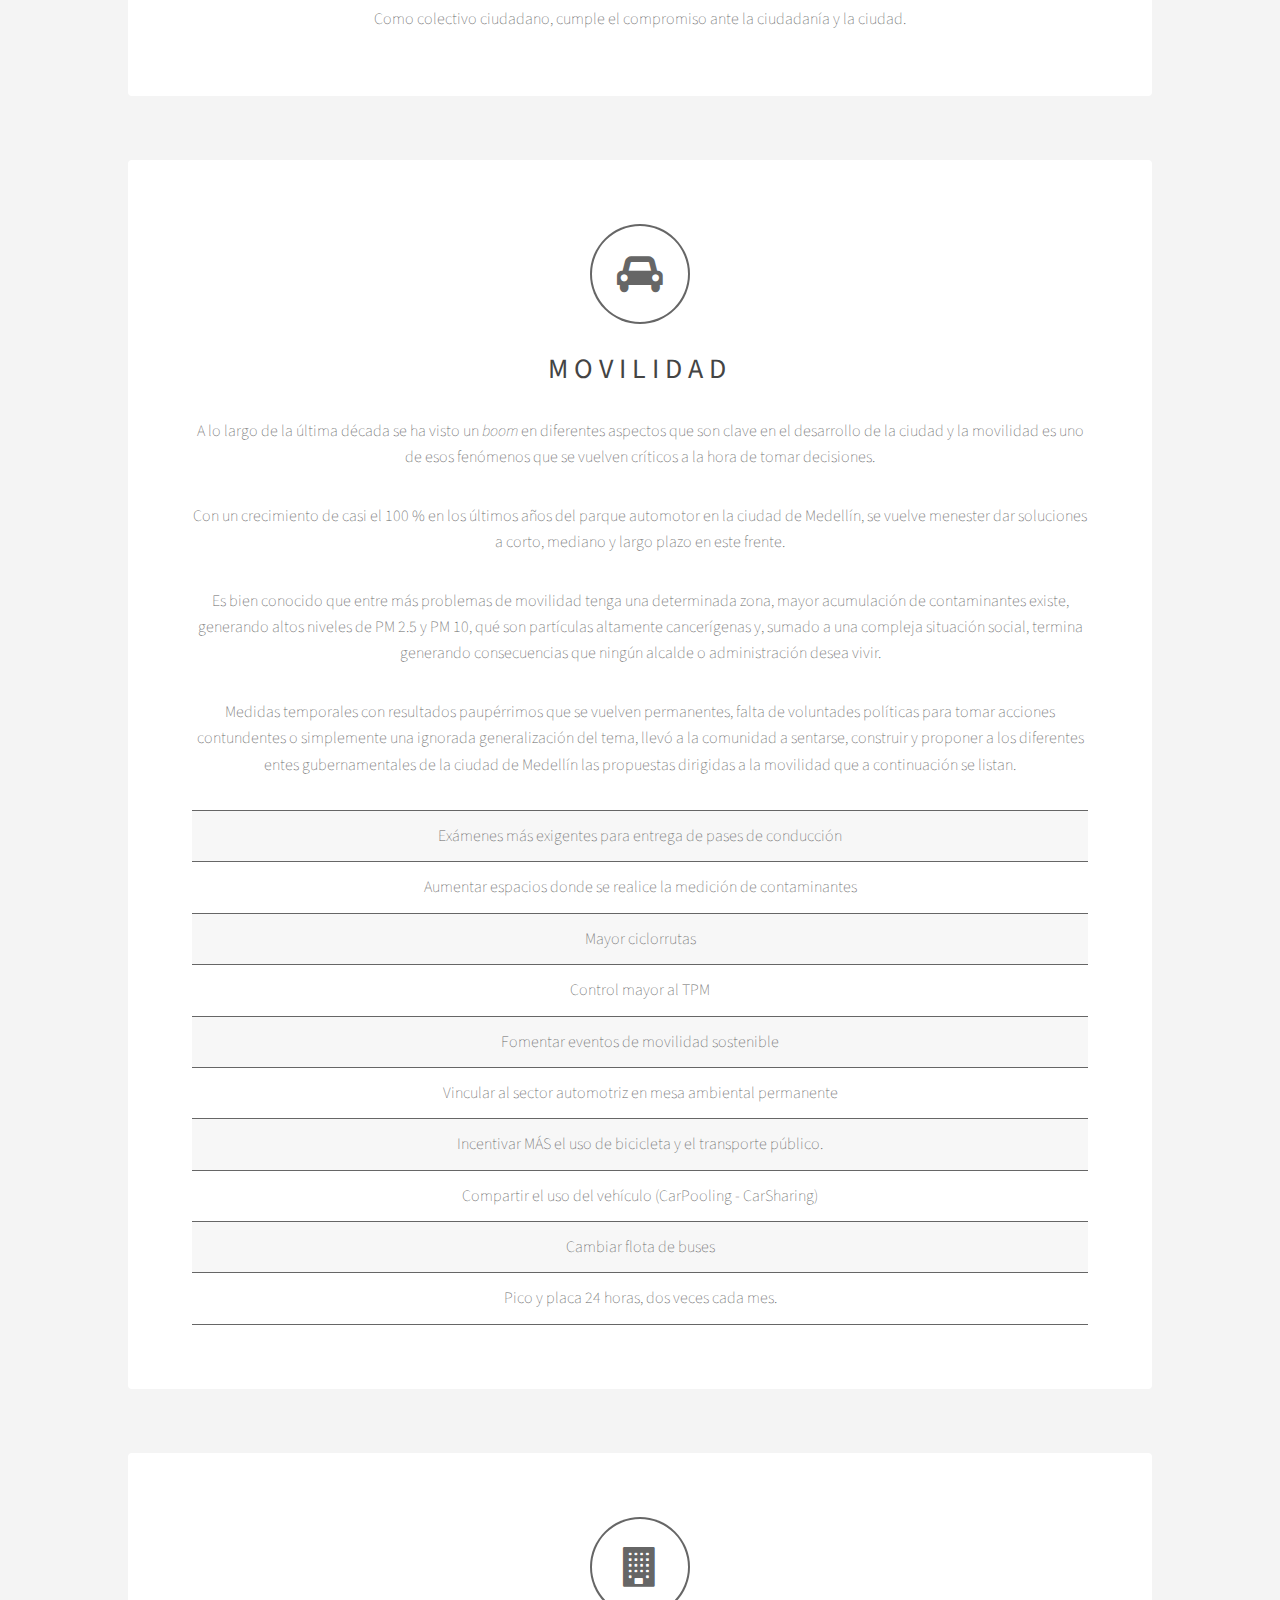
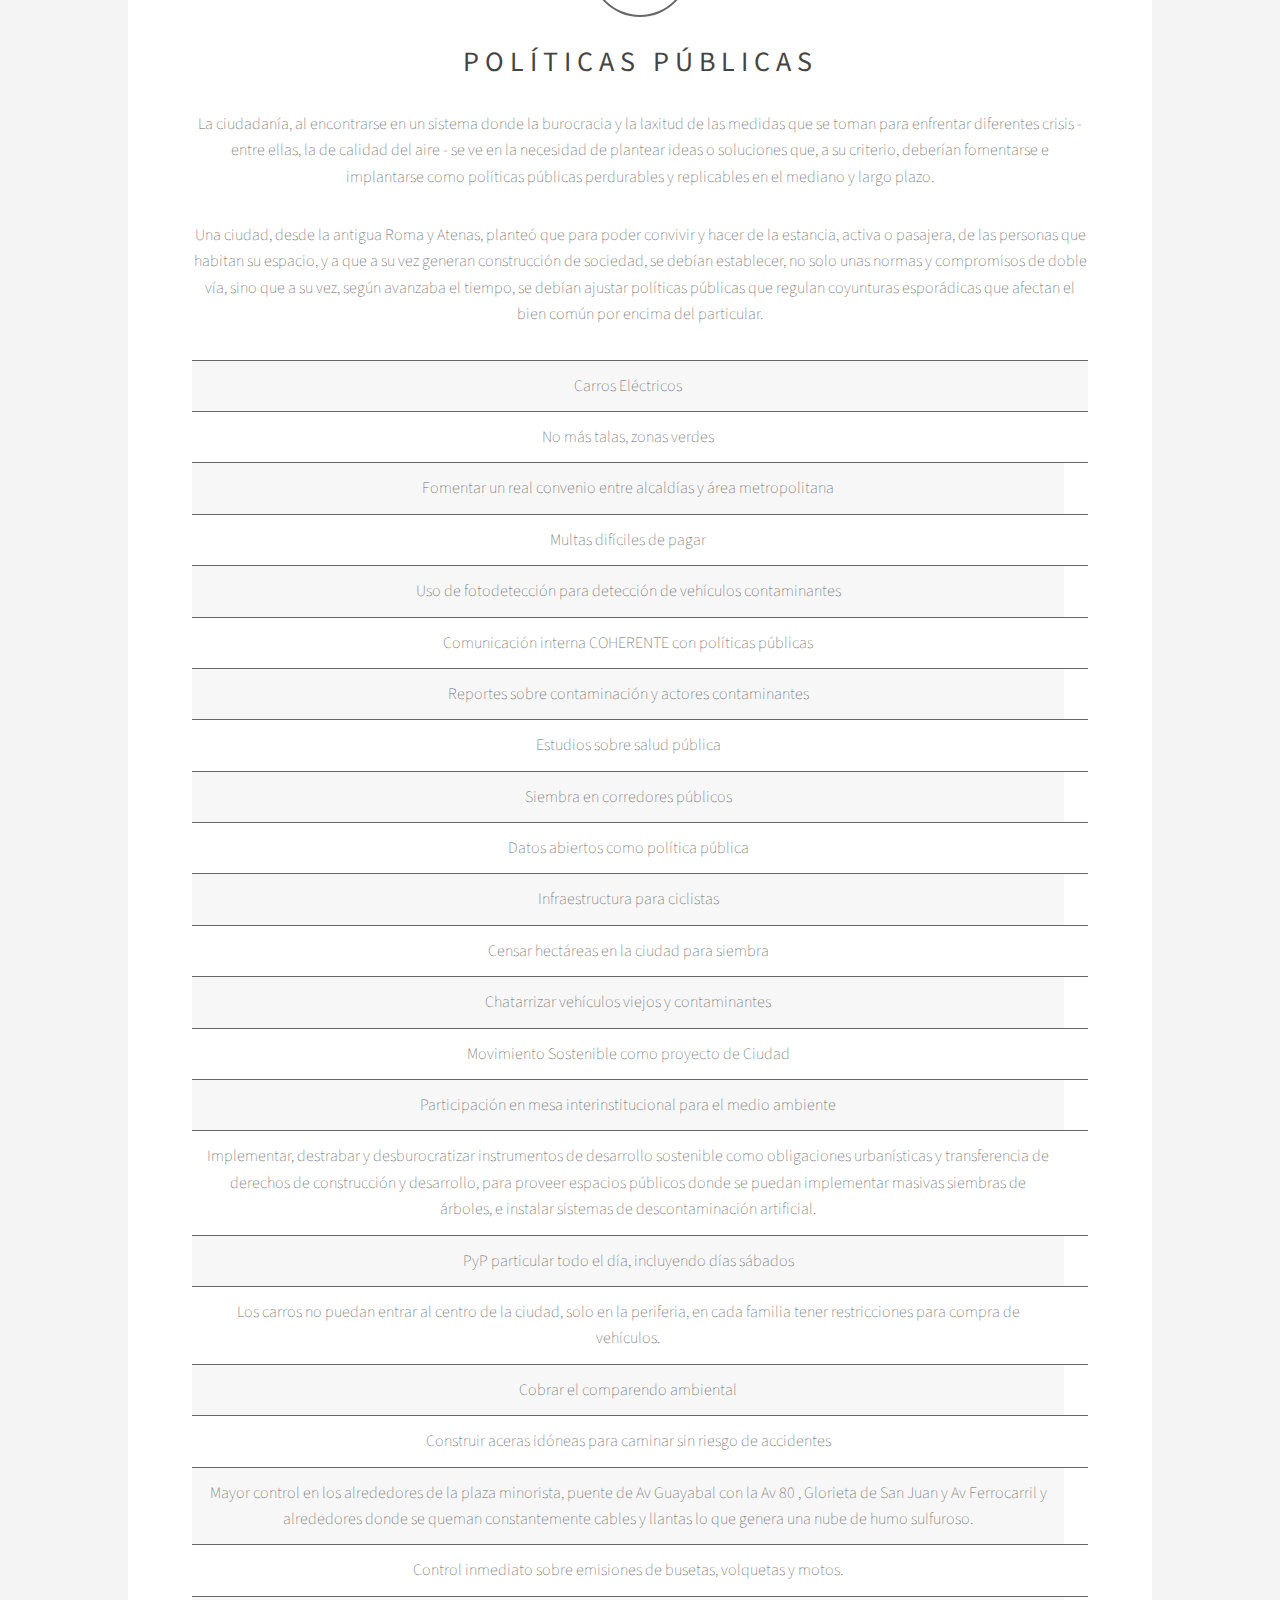
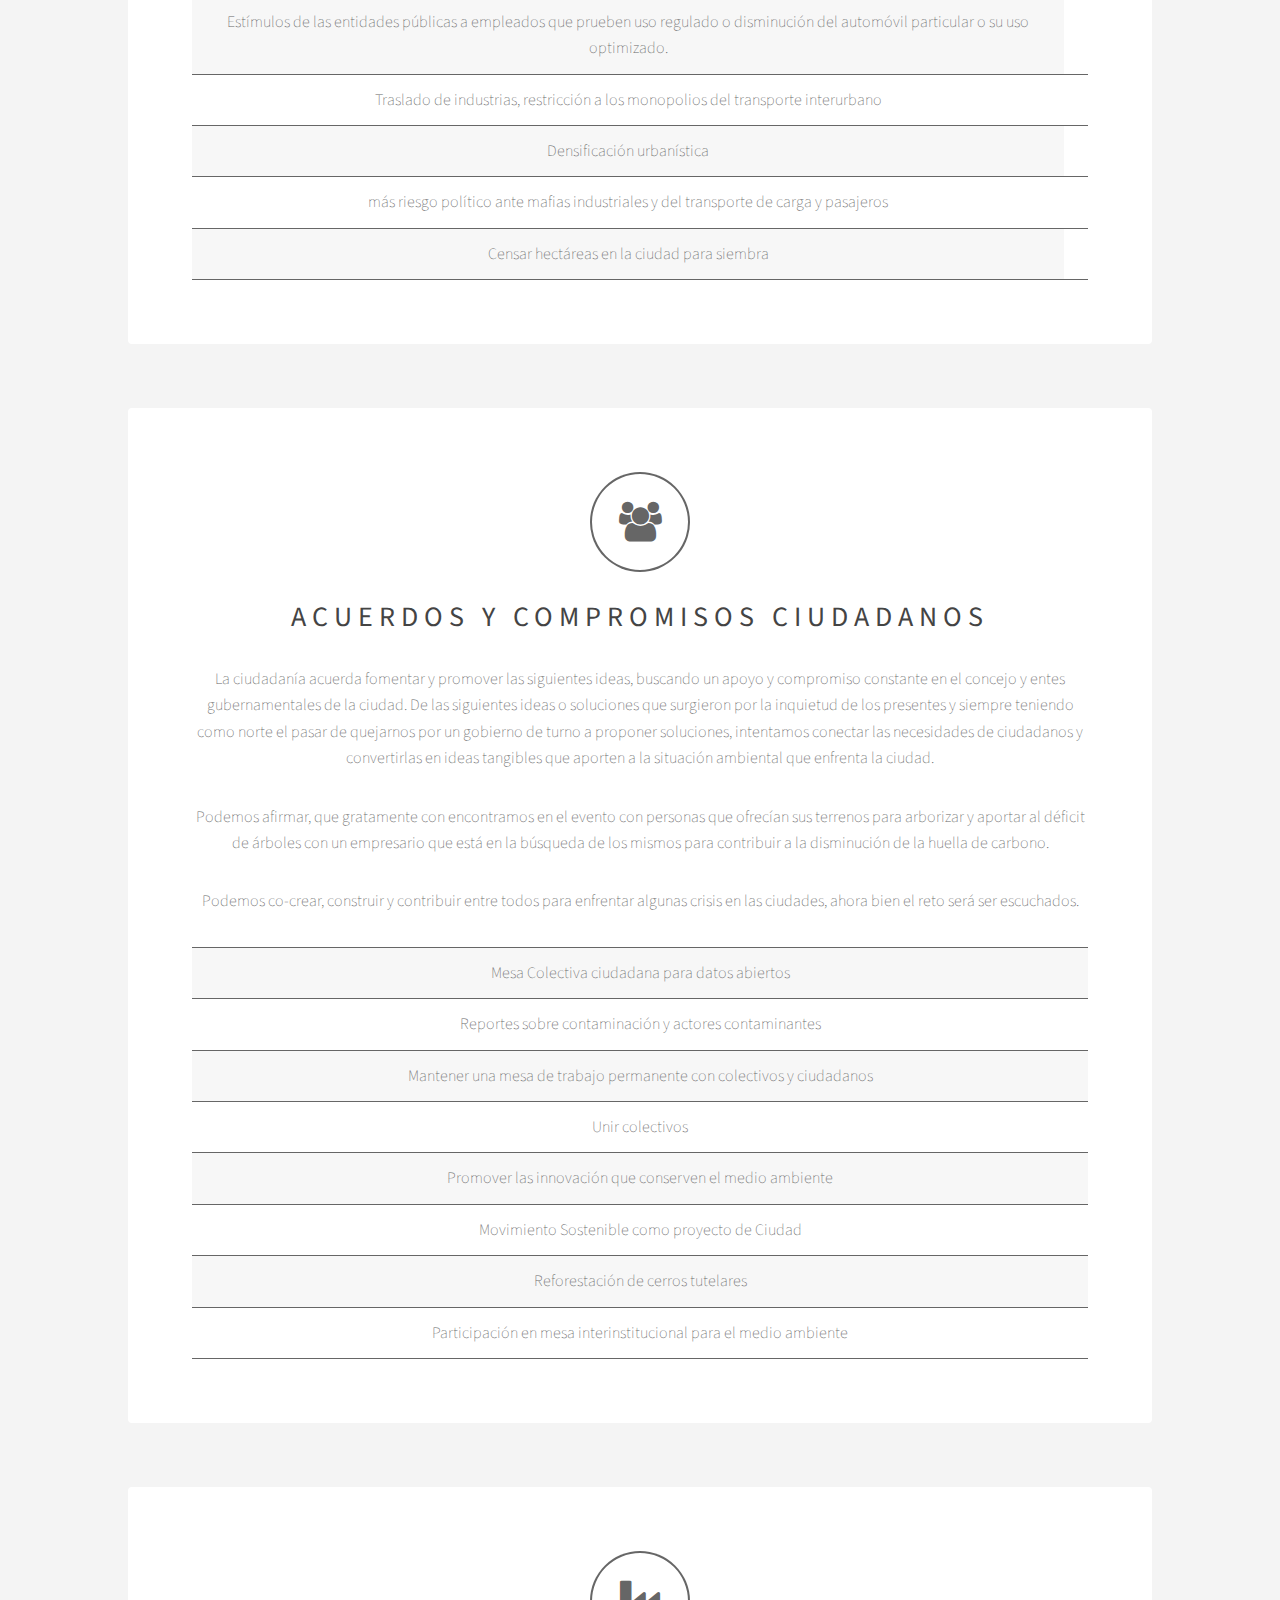
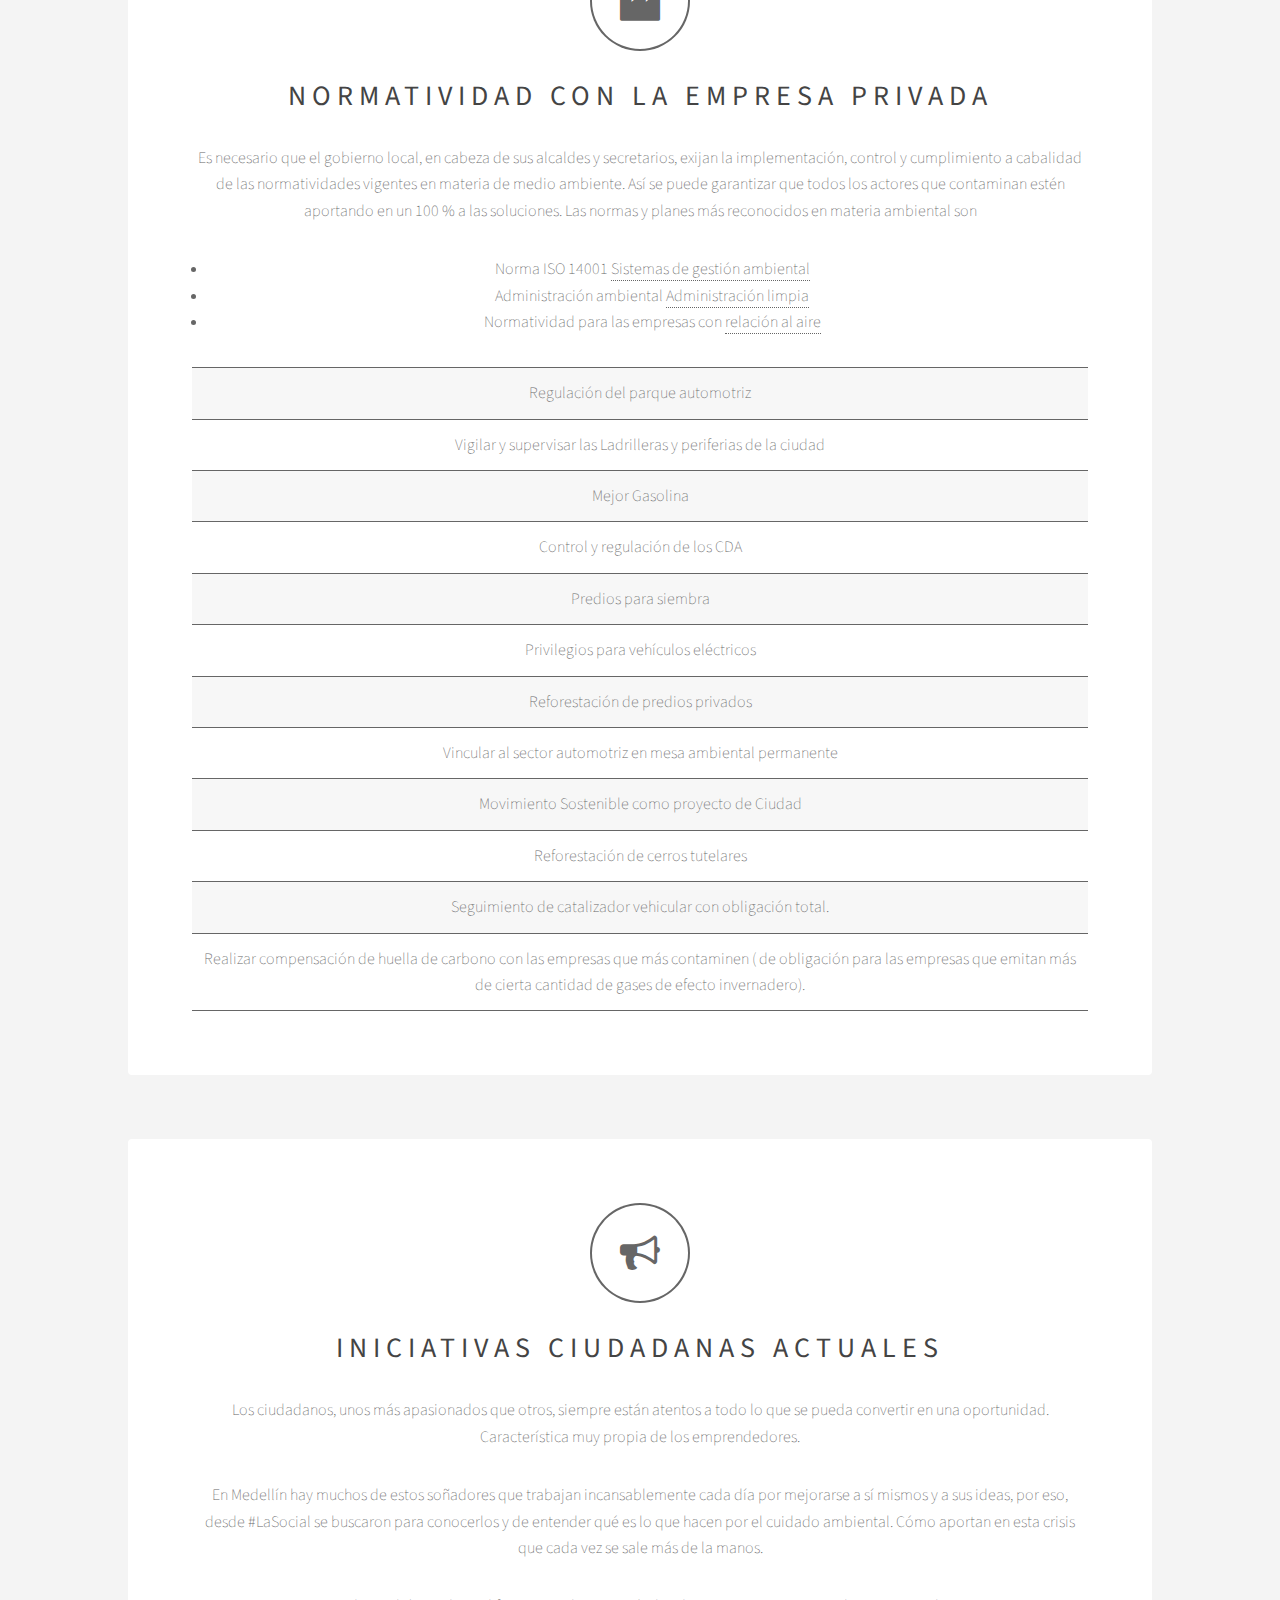
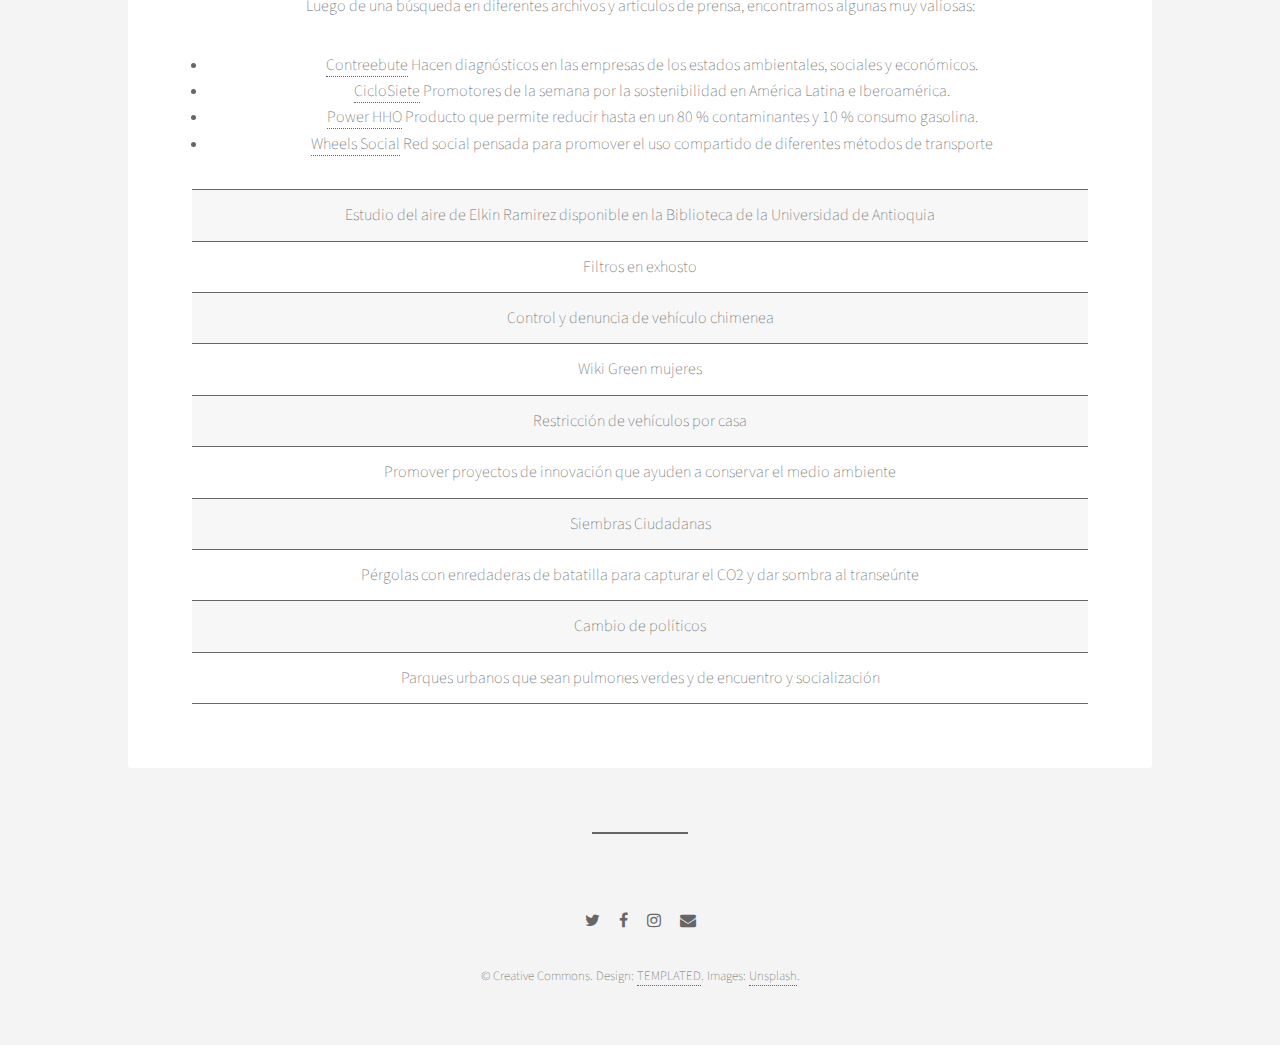
<file: medioambiente/ideas.html>
<!DOCTYPE HTML>
<!--
	Epilogue by TEMPLATED
	templated.co @templatedco
	Released for free under the Creative Commons Attribution 3.0 license (templated.co/license)
-->
<html>
	<head>
		<title>#LaSocial: Colectivo de Ciudad</title>
		<meta charset="utf-8" />
		<meta name="viewport" content="width=device-width, initial-scale=1" />
		<link rel="stylesheet" href="assets/css/main.css" />
    <!-- Start of Woopra Code -->
    <script>
    (function(){
            var t,i,e,n=window,o=document,a=arguments,s="script",r=["config","track","identify","visit","push","call","trackForm","trackClick"],c=function(){var t,i=this;for(i._e=[],t=0;r.length>t;t++)(function(t){i[t]=function(){return i._e.push([t].concat(Array.prototype.slice.call(arguments,0))),i}})(r[t])};for(n._w=n._w||{},t=0;a.length>t;t++)n._w[a[t]]=n[a[t]]=n[a[t]]||new c;i=o.createElement(s),i.async=1,i.src="//static.woopra.com/js/w.js",e=o.getElementsByTagName(s)[0],e.parentNode.insertBefore(i,e)
    })("woopra");

    woopra.config({
        domain: 'lasocial.com.co'
    });
    woopra.track();
    </script>
    <!-- End of Woopra Code -->
	</head>
	<body>

		<!-- Header -->
			<header id="header" class="alt">
				<div class="inner">
					<h1>#LaSocial: Colectivo de ciudad</h1>
					<p>Medell&iacute;n, Medio Ambiente y Soluciones Ciudadanas</p>
				</div>
			</header>

		<!-- Wrapper -->
			<div id="wrapper">

				<!-- Banner -->
					<section id="intro" class="main">
						<span class="icon fa-lightbulb-o major"></span>
						<h2>Nuestra base de partida</h2>
            <p>Las ciudades crecen en territorios en donde las personas -ciudadanos de derecho- ejercen soberanía, generan trabajo, propician el crecimiento y crean sociedades. Una ciudad se establece como urbe en la medida en que las personas se apropian de los espacios y en ellos establecen lo que consideran adecuado para vivir y convivir en equilibrio con la naturaleza y con los demás.  La preservación del espacio, tanto físico como natural, es una de las preocupaciones continuas de los ciudadanos y que en palabras comunes se llama: ‘Contaminación Ambiental’.</p>
            <p>En una búsqueda constante de conservar lo que se viene destruyendo, las personas aprenden desde las dificultades para crear y mejorar sus propias prácticas para convertirlas en amigables y coherentes, con el único fin de preservar el ambiente, cuidar del aire, manejar mejor los residuos, cuidar el agua y todo lo que conforma su ecosistema de vida.</p>
            <p>La ciudadanía, cansada de una demagogia carente de argumentos y basada en críticas sin valor dadas en la esquina del barrio, de forma constante pide a sus mandatos actuar; muchos grupos de ciudad buscan unir las fuerzas y llevar a siguientes niveles toda esa frustración. Por eso, #LaSocial abre un espacio de participación ciudadana que se concreta como una reunión entre amigos y que se extiende a las redes sociales en donde cada voz y cada palabra pudiera ser tomada en cuenta para proponer.</p>
            <p><strong>¿Qué se hizo?</strong> Se abrió el pasado jueves 16 de marzo la discusión sobre el tema ambiental en la ciudad de Medellín y el Área Metropolitana. Se permitió a cada asistente -más de 100 personas de diferentes edades, géneros, profesiones, aficiones, estratos socioeconómicos- dar su opinión, aportar su idea o hablar de su iniciativa ambiental para el mejoramiento de la calidad del aire.</p>
            <p>El resultado de este espacio ciudadano se recopila en este manifiesto que condensa el deseo, no solo de aportar, sino de que se tengan en cuenta sus opiniones en torno al conflicto ambiental en Medellín.</p>
            <p>Como colectivo ciudadano, cumple el compromiso ante la ciudadanía y la ciudad.</p>
						<ul class="actions">
						</ul>
					</section>

				<!-- Banner -->
					<section id="movilidad" class="main">
						<span class="icon fa-car major"></span>
						<h2>Movilidad</h2>
            <p> A lo largo de la &uacute;ltima d&eacute;cada se ha visto un <i>boom</i> en diferentes aspectos que son clave en el desarrollo de la ciudad y la movilidad es uno de esos fen&oacute;menos que se vuelven cr&iacute;ticos a la hora de tomar decisiones.</p>
            <p>Con un crecimiento de casi el 100 % en los últimos años del parque automotor en la ciudad de Medellín, se vuelve menester dar soluciones a corto, mediano y largo plazo en este frente.</p>
            <p>Es bien conocido que entre más problemas de movilidad tenga una determinada zona, mayor acumulación de contaminantes existe, generando altos niveles de PM 2.5 y PM 10, qué son partículas altamente cancerígenas y, sumado a una compleja situación social, termina generando consecuencias que ningún alcalde o administración desea vivir.</p>
            <p>Medidas temporales con resultados paupérrimos que se vuelven permanentes, falta de voluntades políticas para tomar acciones contundentes o simplemente una ignorada generalización del tema, llevó a la comunidad a sentarse, construir y proponer a los diferentes entes gubernamentales de la ciudad de Medellín las propuestas dirigidas a la movilidad que a continuación se listan.</p>
            <table>
              <tr><td>Exámenes más exigentes para entrega de pases de conducción</td></tr>
              <tr><td>Aumentar espacios donde se realice la medición de contaminantes</td></tr>
              <tr><td> Mayor ciclorrutas</td></tr>
              <tr><td> Control mayor al TPM</td></tr>
               <tr><td>Fomentar eventos de movilidad sostenible</td></tr>
               <tr><td>Vincular al sector automotriz en mesa ambiental permanente</td></tr>
              <tr><td> Incentivar MÁS el uso de bicicleta y el transporte público.</td></tr>
              <tr><td> Compartir el uso del vehículo (CarPooling - CarSharing)</td></tr>
              <tr><td> Cambiar flota de buses</td></tr>
              <tr><td> Pico y placa 24 horas, dos veces cada mes. </td></tr>
            </table>
						<ul class="actions">
						</ul>
					</section>

				<!-- Banner -->
					<section id="politicaspublicas" class="main">
						<span class="icon fa-building major"></span>
						<h2>Pol&iacute;ticas p&uacute;blicas</h2>
            <p>La ciudadanía, al encontrarse en un sistema donde la burocracia y la laxitud de las medidas que se toman para enfrentar diferentes crisis - entre ellas, la de calidad del aire - se ve en la necesidad de plantear ideas o soluciones que, a su criterio, deberían fomentarse e implantarse como políticas públicas perdurables y replicables en el mediano y largo plazo.</p>
            <p>Una ciudad, desde la antigua Roma y Atenas, planteó que para poder convivir y hacer de la estancia, activa o pasajera, de las personas que habitan su espacio, y a que a su vez generan construcción de sociedad, se debían establecer, no solo unas normas y compromisos de doble vía, sino que a su vez, según avanzaba el tiempo, se debían ajustar políticas públicas que regulan coyunturas esporádicas que afectan el bien común por encima del particular.</p>
            <table>
              <tr><td>Carros Eléctricos<td></tr>
              <tr><td>No más talas, zonas verdes</td></tr>
              <tr><td>Fomentar un real convenio entre alcaldías y área metropolitana</td></tr>
              <tr><td>Multas difíciles de pagar</td></tr>
              <tr><td>Uso de fotodetección para detección de vehículos contaminantes</td></tr>
              <tr><td>Comunicación interna COHERENTE con políticas públicas</td></tr>
              <tr><td>Reportes sobre contaminación y actores contaminantes</td></tr>
              <tr><td>Estudios sobre salud pública</td></tr>
              <tr><td>Siembra en corredores públicos</td></tr>
              <tr><td>Datos abiertos como política pública</td></tr>
              <tr><td>Infraestructura para ciclistas</td></tr>
              <tr><td>Censar hectáreas en la ciudad para siembra</td></tr>
              <tr><td>Chatarrizar vehículos viejos y contaminantes</td></tr>
              <tr><td>Movimiento Sostenible como proyecto de Ciudad</td></tr>
              <tr><td>Participación en mesa interinstitucional para el medio ambiente</td></tr>
              <tr><td>Implementar, destrabar y desburocratizar instrumentos de desarrollo sostenible como obligaciones urbanísticas y transferencia de derechos de construcción y desarrollo, para proveer espacios públicos donde se puedan implementar masivas siembras de árboles, e instalar sistemas de descontaminación artificial.</td></tr>
              <tr><td>PyP particular todo el día, incluyendo días sábados</td></tr>
              <tr><td>Los carros no puedan entrar al centro de la ciudad, solo en la periferia, en cada familia tener restricciones para compra de vehículos.</td></tr>
              <tr><td>Cobrar el comparendo ambiental</td></tr>
              <tr><td>Construir aceras idóneas para caminar sin riesgo de accidentes</td></tr>
              <tr><td>Mayor control en los alrededores de la plaza minorista, puente de Av Guayabal con la Av 80 , Glorieta de San Juan y Av Ferrocarril y alrededores donde se queman constantemente cables y llantas lo que genera una nube de humo sulfuroso.</td></tr>
              <tr><td>Control inmediato sobre emisiones de busetas, volquetas y motos.</td></tr>
              <tr><td>Estímulos de las entidades públicas a empleados que prueben uso regulado o disminución del automóvil particular o su uso optimizado.</td></tr>
              <tr><td>Traslado de industrias, restricción a los monopolios del transporte interurbano</td></tr>
              <tr><td>Densificación urbanística</td></tr>
              <tr><td>más riesgo político ante mafias industriales y del transporte de carga y pasajeros</td></tr>
              <tr><td>Censar hect&aacute;reas en la ciudad para siembra</td></tr>
            </table>
						<ul class="actions">
						</ul>
					</section>

				<!-- Banner -->
					<section id="acuerdosciudadanos" class="main">
						<span class="icon fa-group major"></span>
						<h2>Acuerdos y Compromisos Ciudadanos</h2>
            <p>La ciudadanía acuerda fomentar y promover las siguientes ideas, buscando un apoyo y compromiso constante en el concejo y entes gubernamentales de la ciudad. De las siguientes ideas o soluciones que surgieron por la inquietud de los presentes y siempre teniendo como norte el pasar de quejarnos por un gobierno de turno a proponer soluciones, intentamos conectar las necesidades de ciudadanos y convertirlas en ideas tangibles que aporten a la situación ambiental que enfrenta la ciudad.</p>
            <p>Podemos afirmar, que gratamente con encontramos en el evento con personas que ofrecían sus terrenos para arborizar y aportar al déficit de árboles con un empresario que está en la búsqueda de los mismos para contribuir a la disminución de la huella de carbono.</p>
            <p>Podemos co-crear, construir y contribuir entre todos para enfrentar algunas crisis en las ciudades, ahora bien el reto será ser escuchados.</p>
            <table>
              <tr><td>Mesa Colectiva ciudadana para datos abiertos</td></tr>
              <tr><td>Reportes sobre contaminación y actores contaminantes</td></tr>
              <tr><td>Mantener una mesa de trabajo permanente con colectivos y ciudadanos</td></tr>
              <tr><td>Unir colectivos</td></tr>
              <tr><td>Promover las innovación que conserven el medio ambiente</td></tr>
              <tr><td>Movimiento Sostenible como proyecto de Ciudad</td></tr>
              <tr><td>Reforestación de cerros tutelares</td></tr>
              <tr><td>Participación en mesa interinstitucional para el medio ambiente</td></tr>
            </table>
						<ul class="actions">
						</ul>
					</section>
				
          <!-- Banner -->
					<section id="normatividadempresas" class="main">
						<span class="icon fa-industry major"></span>
						<h2>Normatividad con la Empresa Privada</h2>
            <p>Es necesario que el gobierno local, en cabeza de sus alcaldes y secretarios, exijan la implementación, control y cumplimiento a cabalidad de las normatividades vigentes en materia de medio ambiente. Así se puede garantizar que todos los actores que contaminan estén aportando en un 100 % a las soluciones. Las normas y planes más reconocidos en materia ambiental son</p>
            <p><ul>
              <li>Norma ISO 14001 <a href="http://www.lrqa.es/certificaciones/iso-14001-medioambiente/" target="_blank">Sistemas de gestión ambiental</a></li>
              <li>Administración ambiental <a href="http://www.revista-mm.com/ediciones/rev55/administracionlimpia.pdf" target="_blank">Administraci&oacute;n limpia</a></li>
              <li>Normatividad para las empresas con <a href="r:http://www.metropol.gov.co/CalidadAire/Paginas/normatividad.aspx" target="_blank">relación al aire</a></li>
            </ul></p>
            <table>
              <tr><td>Regulación del parque automotriz</td></tr>
              <tr><td>Vigilar y supervisar las Ladrilleras y periferias de la ciudad</td></tr>
              <tr><td>Mejor Gasolina</td></tr>
              <tr><td>Control y regulación de los CDA</td></tr>
              <tr><td>Predios para siembra</td></tr>
              <tr><td>Privilegios para vehículos eléctricos</td></tr>
              <tr><td>Reforestación de predios privados</td></tr>
              <tr><td>Vincular al sector automotriz en mesa ambiental permanente</td></tr>
              <tr><td>Movimiento Sostenible como proyecto de Ciudad</td></tr>
              <tr><td>Reforestación de cerros tutelares</td></tr>
              <tr><td>Seguimiento de catalizador vehicular con obligación total.</td></tr>
              <tr><td>Realizar compensación de huella de carbono con las empresas que más contaminen ( de obligación para las empresas que emitan más de cierta cantidad de gases de efecto invernadero).</td></tr>
            </table>
						<ul class="actions">
						</ul>
					</section>

          <!-- Banner -->
					<section id="iniciativaciudadana" class="main">
						<span class="icon fa-bullhorn major"></span>
						<h2>Iniciativas ciudadanas actuales</h2>
            <p>Los ciudadanos, unos más apasionados que otros, siempre están atentos a todo lo que se pueda convertir en una oportunidad. Característica muy propia de los emprendedores.</p>
            <p>En Medellín hay muchos de estos soñadores que trabajan incansablemente cada día por mejorarse a sí mismos y a sus ideas, por eso, desde #LaSocial se buscaron para conocerlos y de entender qué es lo que hacen por el cuidado ambiental. Cómo aportan en esta crisis que cada vez se sale más de la manos.</p>
            <p>Luego de una búsqueda en diferentes archivos y artículos de prensa, encontramos algunas muy valiosas:</p>
            <p><ul>
              <li><a href="http://contreebute.com/" target="_blank">Contreebute</a> Hacen diagnósticos en las empresas de los estados ambientales, sociales y económicos.</li>
              <li><a href="http://ciclosiete.com/" target="_blank">CicloSiete</a> Promotores de la semana por la sostenibilidad en América Latina e Iberoamérica.</li>
              <li><a href="http://www.powerhho.com/" target="_blank">Power HHO</a> Producto que permite reducir hasta en un 80 % contaminantes y 10 % consumo gasolina.</li>
              <li><a href="http://www.wheels.social/" target="_blank">Wheels Social</a> Red social pensada para promover el uso compartido de diferentes métodos de transporte</li>
            </ul></p>
            <table>
              <tr><td>Estudio del aire de Elkin Ramirez disponible en la Biblioteca de la Universidad de Antioquia</td></tr>
              <tr><td>Filtros en exhosto</td></tr>  
              <tr><td>Control y denuncia de vehículo chimenea</td></tr>
              <tr><td>Wiki Green mujeres</td></tr>
              <tr><td>Restricción de vehículos por casa</td></tr>
              <tr><td>Promover proyectos de innovación que ayuden a conservar el medio ambiente</td></tr>
              <tr><td>Siembras Ciudadanas</td></tr>
              <tr><td>Pérgolas con enredaderas de batatilla para capturar el CO2 y dar sombra al transeúnte</td></tr>
              <tr><td>Cambio de políticos</td></tr>
              <tr><td>Parques urbanos que sean pulmones verdes y de encuentro y socialización</td></tr>
            </table>
						<ul class="actions">
						</ul>
					</section>
				<!-- Footer -->
					<footer id="footer">
						<ul class="icons">
							<li><a href="https://twitter.com/lasocialcc" target="_blank"  class="icon fa-twitter"><span class="label">Twitter</span></a></li>
							<li><a href="https://facebook.com/lasocialcolectivo" target="_blank" class="icon fa-facebook"><span class="label">Facebook</span></a></li>
							<li><a href="https://instagram.com/lasocialcc" target="_blank" class="icon fa-instagram"><span class="label">Instagram</span></a></li>
							<li><a href="mailto:hablemos@lasocial.com.co" class="icon fa-envelope"><span class="label">Email</span></a></li>
						</ul>
						<p class="copyright">&copy; Creative Commons. Design: <a href="https://templated.co">TEMPLATED</a>. Images: <a href="https://unsplash.com">Unsplash</a>.</p>
					</footer>

			</div>

		<!-- Scripts -->
			<script src="assets/js/jquery.min.js"></script>
			<script src="assets/js/skel.min.js"></script>
			<script src="assets/js/util.js"></script>
			<script src="assets/js/main.js"></script>

	</body>
</html>
</file>
<file: color/default.css>
a,a:hover {
	color: #333;
}

.intro .page-scroll a:hover {
	color: #333;
}

.icon:hover .fa{
	color: #31708f;
}

ul.nav li a:hover {
	color: #333;
}

.owl-theme .owl-controls .owl-page.active span,
.owl-theme .owl-controls.clickable .owl-page:hover span {
    background-color: #333;
}

.bg-skin {
	background: #333;
}

form#contact-form input:focus,form#contact-form select:focus,form#contact-form textarea:focus {
	border-color: #333;
}

footer {
    background-color: #333;
}

.btn-skin {
  color: #fff;
  background-color: #333;
  border-color: #333;
}
</file>
<file: css/nivo-lightbox-theme/default/default.css>
/*
 * Nivo Lightbox Default Theme v1.0
 * http://dev7studios.com/nivo-lightbox
 *
 * Copyright 2013, Dev7studios
 * Free to use and abuse under the MIT license.
 * http://www.opensource.org/licenses/mit-license.php
 */
 
.nivo-lightbox-theme-default.nivo-lightbox-overlay { 
	background: #666;
	background: rgba(0,0,0,0.6); 
}
.nivo-lightbox-theme-default .nivo-lightbox-content.nivo-lightbox-loading { background: url(loading.gif) no-repeat 50% 50%; }

.nivo-lightbox-theme-default .nivo-lightbox-nav {
	top: 10%;
	width: 8%;
	height: 80%;
	text-indent: -9999px;
	background-repeat: no-repeat;
	background-position: 50% 50%;
	opacity: 0.5;
}
.nivo-lightbox-theme-default .nivo-lightbox-nav:hover { 
	opacity: 1; 
	background-color: rgba(0,0,0,0.5);
}
.nivo-lightbox-theme-default .nivo-lightbox-prev { 
	background-image: url(prev.png); 
	border-radius: 0 3px 3px 0;
}
.nivo-lightbox-theme-default .nivo-lightbox-next { 
	background-image: url(next.png); 
	border-radius: 3px 0 0 3px;
}

.nivo-lightbox-theme-default .nivo-lightbox-close {
	display: block;
	background: url(close.png) no-repeat 5px 5px;
	width: 16px;
	height: 16px;
	text-indent: -9999px;
	padding: 5px;
	opacity: 0.5;
}
.nivo-lightbox-theme-default .nivo-lightbox-close:hover { opacity: 1; }

.nivo-lightbox-theme-default .nivo-lightbox-title-wrap { bottom: -7%; }
.nivo-lightbox-theme-default .nivo-lightbox-title {
	font: 14px/20px 'Helvetica Neue', Helvetica, Arial, sans-serif;
	font-style: normal;
	font-weight: normal;
	background: #000;
	color: #fff;
	padding: 7px 15px;
	border-radius: 30px;
}

.nivo-lightbox-theme-default .nivo-lightbox-image img {
	background: #fff;
	-webkit-box-shadow: 0px 1px 1px rgba(0,0,0,0.4);
	   -moz-box-shadow: 0px 1px 1px rgba(0,0,0,0.4);
	        box-shadow: 0px 1px 1px rgba(0,0,0,0.4);
}
.nivo-lightbox-theme-default .nivo-lightbox-ajax,
.nivo-lightbox-theme-default .nivo-lightbox-inline {
	background: #fff;
	padding: 40px;
	-webkit-box-shadow: 0px 1px 1px rgba(0,0,0,0.4);
	   -moz-box-shadow: 0px 1px 1px rgba(0,0,0,0.4);
	        box-shadow: 0px 1px 1px rgba(0,0,0,0.4);
}

@media (-webkit-min-device-pixel-ratio: 1.3),
       (-o-min-device-pixel-ratio: 2.6/2),
       (min--moz-device-pixel-ratio: 1.3),
       (min-device-pixel-ratio: 1.3),
       (min-resolution: 1.3dppx) {

	.nivo-lightbox-theme-default .nivo-lightbox-content.nivo-lightbox-loading { 
		background-image: url(loading@2x.gif); 
		background-size: 32px 32px;
	}
	.nivo-lightbox-theme-default .nivo-lightbox-prev { 
		background-image: url(prev@2x.png); 
		background-size: 48px 48px;
	}
	.nivo-lightbox-theme-default .nivo-lightbox-next { 
		background-image: url(next@2x.png); 
		background-size: 48px 48px;
	}
	.nivo-lightbox-theme-default .nivo-lightbox-close { 
		background-image: url(close@2x.png); 
		background-size: 16px 16px;
	}
	
}
</file>
<file: css/style.css>
/*
    Theme Name: Lonely
    Theme URL: https://bootstrapmade.com/free-html-bootstrap-template-lonely/
    Author: BootstrapMade
    Author URL: https://bootstrapmade.com
*/
/* ==== Google font ==== */
@import url(https://fonts.googleapis.com/css?family=Varela+Round|Open+Sans:400,300,600,400italic,700);


body {
    width: 100%;
    height: 100%;
	font-family: 'Open Sans', sans-serif;
	font-weight: 400;
    color: #888;
	font-size: 16px;
	line-height: 1.6em;
    background-color: #fff;
}

html {
    width: 100%;
    height: 100%;
}

h1,
h2,
h3,
h4,
h5,
h6 {
    margin: 0 0 30px;
    font-family: 'Varela Round', sans-serif;
    font-weight: 400;
    color: #444;
}

blockquote {
	font-family: Georgia, arial, sans-serif;
	color: #bbb;
	font-size: 20px;
}

p {
    margin: 0 0 20px;
    font-size: 16px;
    line-height: 1.6em;
}

p.lead {
	font-weight: 600;
}

a {
    -webkit-transition: all .2s ease-in-out;
    -moz-transition: all .2s ease-in-out;
    transition: all .2s ease-in-out;
}

a:hover,
a:focus {
    text-decoration: none;
}

.light {
    font-weight: 400;
}

img.img-responsive {
	margin-bottom: 20px;
}


/* ------- Navigation ------------ */
#navigation {
	background: #fff;
	z-index: 9999;
	width:100%;
    box-sizing:border-box;
	border-bottom: 1px solid #eee;
	box-shadow:0px 0px 20px rgba(0, 0, 0, 0.1);
	text-align: center;
	margin: 0 auto;
}


.navbar {
    margin-bottom: 0;
}

.navbar-brand {
    font-weight: 700;
}


.navbar-brand:focus {
    outline: 0;
}

.nav.navbar-nav {
    background-color: rgba(255,255,255,.6);
}

#menu .nav.navbar-bar {
	text-align: center;
	float: none;
	margin: 0 auto;
}

.navbar-custom ul.nav {
	text-align: center;
	float: none;
	margin: 0 auto;
}
.navbar-custom ul.nav li {
	float: none;
	display: inline-block;
	text-align: center;
}
.navbar-custom ul.nav li a {
	font-size: 14px;
	letter-spacing: 1px;
    color: #444;
	text-transform: uppercase;
	font-weight: 700;
}


.navbar-custom .nav li a {
    -webkit-transition: background .3s ease-in-out;
    -moz-transition: background .3s ease-in-out;
    transition: background .3s ease-in-out;
}

.navbar-custom .nav li a:hover,
.navbar-custom .nav li a:focus,
.navbar-custom .nav li.active {
    outline: 0;
    background-color: rgba(255,255,255,.2);
}
.navbar-custom .nav li a:hover,
.navbar-custom .nav li a:focus,
.navbar-custom .nav li.active {
    outline: 0;
    background-color: rgba(255,255,255,.2);
}

.navbar-toggle {
    padding: 4px 6px;
    font-size: 14px;
    color: #fff;
}

.navbar-toggle:focus,
.navbar-toggle:active {
    outline: 0;
}


/* loader */
#preloader {
    background: #ffffff;
    bottom: 0;
    height: 100%;
    left: 0;
    position: fixed;
    right: 0;
    top: 0;
    width: 100%;
    z-index: 999;
}


#loaderInner {
    background:#ffffff url(../img/spinner.gif) center center no-repeat;
    height: 60px;
    left: 50%;
    margin: -50px 0 0 -50px;
    position: absolute;
    top: 50%;
    width: 60px;
}

@keyframes boxSpin{
  0%{
    transform: translate(-10px, 0px);
  }
  25%{
    transform: translate(10px, 10px);
  }
  50%{
    transform: translate(10px, -10px);
  }
  75%{
    transform: translate(-10px, -10px);
  }
  100%{
    transform: translate(-10px, 10px);
  }
}


@keyframes shadowSpin{
  0%{
    box-shadow: 10px -10px #39CCCC, -10px 10px #FFDC00;
  }
  25%{
    box-shadow: 10px 10px #39CCCC, -10px -10px #FFDC00;
  }
  50%{
    box-shadow: -10px 10px #39CCCC, 10px -10px #FFDC00;
  }
  75%{
    box-shadow: -10px -10px #39CCCC, 10px 10px #FFDC00;
  }
  100%{
    box-shadow: 10px -10px #39CCCC, -10px 10px #FFDC00;
  }
}

#load {
	z-index: 9999;
  background-color: #FF4136;
  opacity: 0.75;
  width: 10px;
  height: 10px;
  position: absolute;
  top: 50%;
  margin: -5px auto 0 auto;
  left: 0;
  right: 0;
  border-radius: 0px;
  border: 5px solid #FF4136;
  box-shadow: 10px 0px #39CCCC, 10px 0px #01FF70;
  animation: shadowSpin 1s ease-in-out infinite;
}

/* misc */
hr {
  margin-top: 10px;
}

/* margins */
.marginbot-0{margin-bottom:0 !important;}
.marginbot-10{margin-bottom:10px !important;}
.marginbot-20{margin-bottom:20px !important;}
.marginbot-30{margin-bottom:30px !important;}
.marginbot-40{margin-bottom:40px !important;}
.marginbot-50{margin-bottom:50px !important;}

/* ===========================
--- General sections
============================ */

.home-section {
    padding-top: 120px;
    padding-bottom: 110px;
	display:block;
    position:relative;
    z-index:120;
}

.section-heading {
	margin-bottom: 50px;
}

.section-heading h2 {
	font-size: 40px;
	margin-bottom: 10px;
	line-height: 1em;
}
.section-heading i {
	margin-bottom: 20px;
}


/* --- section bg var --- */

.bg-white {
	background: #fff;
}

.bg-gray {
	background: #f8f8f8;
}


.bg-dark {
	background: #575757;
}

/* --- section color var --- */

.text-light {
	color: #fff;
}



/* ===========================
--- Intro
============================ */

.intro {
	width:100%;
	position:relative;	
	background: url(../img/bg1.jpg) no-repeat top center;
	background-size: cover;
}

#intro.intro {
	padding:200px 0 150px 0;
}

.intro .slogan {
	text-align: right;
  margin-top: -130pt;
}

.intro .page-scroll {
	text-align: center;
}


.intro .page-scroll a {
	color: #fff;
}

.brand-heading {
    font-size: 40px;
}

.intro-text {
    font-size: 18px;
}

.intro .slogan h2 {
	color: #FFF;
	text-shadow: none;
	font-size: 60px;
	line-height: 60px;
	font-weight: 700;
	font-family: Montserrat, sans-serif;
	background-color: rgba(0, 0, 0, 0);
	text-decoration: none;
	text-transform: uppercase;
	border-width: 0px;
	border-color: #000;
	border-style: none;
	text-shadow: -1px 0 1px #000;
}

.intro .slogan h4 {
	color: #fff;
	text-shadow: -1px 1px 1px #000;
}


/* ===========================
--- About
============================ */

.icon .fa {
	color: #fff;
}

/* ==========================
--- Gallery
============================= */


.item {
    margin: 10px;
}

.item img {
    display: block;
    width: 100%;
    height: auto;
}	


/* ===========================
--- Contact
============================ */

.form-wrapper {
	background: #f9f9f9;
	padding: 40px;
	 border-radius: 6px;
}


form#contact-form .form-group label {
	text-align: left !important;
	display: block;
	letter-spacing: 1px;
	font-size: 16px;
}
form#contact-form input,form#contact-form select,form#contact-form textarea {
	border-radius: 4px;
	border: 1px solid #eee;
  -webkit-box-shadow: none;
          box-shadow:  none;
	font-size: 16px;
	margin-bottom: 20px;
	background: #fefefe;
	color: #888;
}

form#contact-form input,form#contact-form select {
	height: 40px;
}

form#contact-form button {
	border-radius: 4px;
	height: 40px;
	text-transform: none;
	font-size: 16px;
	font-weight: 700;
}

form#contact-form input:focus,form#contact-form select:focus,form#contact-form textarea:focus {
  -webkit-box-shadow: 0 1px 2px rgba(0, 0, 0, .05);
          box-shadow: 0 1px 2px rgba(0, 0, 0, .05);
	background: #fff;
}

.validation {
    color: red;
    display:none;
    margin: 0 0 20px;
    font-weight:400;
    font-size:13px;
}

#sendmessage {
    color: green;
    border:1px solid green;
    display:none;
    text-align:center;
    padding:15px;
    font-weight:600;
    margin-bottom:15px;
}

#errormessage {
    color: red;
    display:none;
    border:1px solid red;
    text-align:center;
    padding:15px;
    font-weight:600;
    margin-bottom:15px;
}

#sendmessage.show, #errormessage.show, .show {
	display:block;
}

/* ===========================
--- Footer
============================ */

footer {
	text-align: center;
	padding: 50px 0 30px;
	
}

footer p {
	color: #f8f8f8;
}

footer a {
	color: #fff;
}

footer a:hover {
	color: #ccc;
}
.credits {
    color: #fff;
}

/* ==========================
Parallax
============================= */

#separator {	
	background-image: url(../img/parallax-bg.jpg);
}

#separator .icon {
	margin-bottom: 20px;
}

#separator span {
	color: #fff;
}

#separator:after {	
	background-image: url([data-uri]);
	content: "";
	position: absolute;
	bottom: 0;
	left: 0;
	right: 0;
	top: 0;
	opacity: 0.7;
	z-index: -1;
}

/* ===========================
--- Elements
============================ */

.btn {

    font-weight: 700;
    -webkit-transition: all .3s ease-in-out;
    -moz-transition: all .3s ease-in-out;
    transition: all .3s ease-in-out;
}

a.btn:hover {
	color: #fff;
}

.btn-circle {
    width: 70px;
    height: 70px;
    margin-top: 15px;
    padding: 7px 16px;
    border: 2px solid #fff;
    border-radius: 50%;
    font-size: 40px;
    color: #fff;
    background: 0 0;
    -webkit-transition: background .3s ease-in-out;
    -moz-transition: background .3s ease-in-out;
    transition: background .3s ease-in-out;
}

.btn-circle.btn-dark {
    border: 2px solid #666;
    color: #666;
}


.btn-circle:hover,
.btn-circle:focus {
    outline: 0;
    color: #fff;
    background: rgba(255,255,255,.1);
}

.btn-circle.btn-dark :hover,
.btn-circle.btn-dark :focus {
    outline: 0;
    color: #999;
    background: #fff;
}

.btn-circle.btn-dark :hover i,
.btn-circle.btn-dark :focus i{
    color: #999;
}

.page-scroll .btn-circle i.animated {
    -webkit-transition-property: -webkit-transform;
    -webkit-transition-duration: 1s;
    -moz-transition-property: -moz-transform;
    -moz-transition-duration: 1s;
}

.page-scroll .btn-circle:hover i.animated {
    -webkit-animation-name: pulse;
    -moz-animation-name: pulse;
    -webkit-animation-duration: 1.5s;
    -moz-animation-duration: 1.5s;
    -webkit-animation-iteration-count: infinite;
    -moz-animation-iteration-count: infinite;
    -webkit-animation-timing-function: linear;
    -moz-animation-timing-function: linear;
}

@-webkit-keyframes pulse {    
    0 {
        -webkit-transform: scale(1);
        transform: scale(1);
    }

    50% {
        -webkit-transform: scale(1.2);
        transform: scale(1.2);
    }

    100% {
        -webkit-transform: scale(1);
        transform: scale(1);
    }
}

@-moz-keyframes pulse {    
    0 {
        -moz-transform: scale(1);
        transform: scale(1);
    }

    50% {
        -moz-transform: scale(1.2);
        transform: scale(1.2);
    }

    100% {
        -moz-transform: scale(1);
        transform: scale(1);
    }
}


.btn-skin:hover,
.btn-skin:focus,
.btn-skin:active,
.btn-skin.active {
  color: #fff;
  background-color: #666;
  border-color: #666;
}


.btn-default:hover,
.btn-default:focus {
    border: 1px solid #28c3ab;
    outline: 0;
    color: #000;
    background-color: #28c3ab;
}

.btn-huge {
    padding: 25px;
    font-size: 26px;
}

.banner-social-buttons {
    margin-top: 0;
}


/* Media queries */

@media (max-width:768px) {
	.navbar-header .fa {
		color: #666;
	}
	
	.col-xs-6 {
		margin-bottom: 30px;
	}
}

@media (max-width:480px) {

	.navbar-custom .nav.navbar-nav {
    background-color: rgba(255,255,255,.4);
	}
	
	.navbar.navbar-custom.navbar-fixed-top {
		margin-bottom: 30px;
	}

	
	.page-scroll a {
		width: 40px;
		height: 40px;
		margin-top: 10px;
		font-size: 20px;
	}
	
}
</file>
<file: medioambiente/assets/css/main.css>
@import url(font-awesome.min.css);
@import url("https://fonts.googleapis.com/css?family=Pacifico|Source+Sans+Pro:200,400");

/*
	Epilogue by TEMPLATED
	templated.co @templatedco
	Released for free under the Creative Commons Attribution 3.0 license (templated.co/license)
*/

/* Reset */

	html, body, div, span, applet, object, iframe, h1, h2, h3, h4, h5, h6, p, blockquote, pre, a, abbr, acronym, address, big, cite, code, del, dfn, em, img, ins, kbd, q, s, samp, small, strike, strong, sub, sup, tt, var, b, u, i, center, dl, dt, dd, ol, ul, li, fieldset, form, label, legend, table, caption, tbody, tfoot, thead, tr, th, td, article, aside, canvas, details, embed, figure, figcaption, footer, header, hgroup, menu, nav, output, ruby, section, summary, time, mark, audio, video {
		margin: 0;
		padding: 0;
		border: 0;
		font-size: 100%;
		font: inherit;
		vertical-align: baseline;
	}

	article, aside, details, figcaption, figure, footer, header, hgroup, menu, nav, section {
		display: block;
	}

	body {
		line-height: 1;
	}

	ol, ul {
		list-style: none;
	}

	blockquote, q {
		quotes: none;
	}

	blockquote:before, blockquote:after, q:before, q:after {
		content: '';
		content: none;
	}

	table {
		border-collapse: collapse;
		border-spacing: 0;
	}

	body {
		-webkit-text-size-adjust: none;
	}

/* Box Model */

	*, *:before, *:after {
		-moz-box-sizing: border-box;
		-webkit-box-sizing: border-box;
		box-sizing: border-box;
	}

/* Basic */

	@-ms-viewport {
		width: device-width;
	}

	body {
		-ms-overflow-style: scrollbar;
	}

	@media screen and (max-width: 480px) {

		html, body {
			min-width: 320px;
		}

	}

	body {
		background: #f4f4f4;
	}

		body.is-loading *, body.is-loading *:before, body.is-loading *:after {
			-moz-animation: none !important;
			-webkit-animation: none !important;
			-ms-animation: none !important;
			animation: none !important;
			-moz-transition: none !important;
			-webkit-transition: none !important;
			-ms-transition: none !important;
			transition: none !important;
		}

/* Type */

	body {
		background-color: #f4f4f4;
		color: #666666;
	}

	body, input, select, textarea {
		font-family: "Source Sans Pro", Helvetica, sans-serif;
		font-size: 17pt;
		font-weight: 200;
		line-height: 1.65;
	}

		@media screen and (max-width: 1680px) {

			body, input, select, textarea {
				font-size: 13pt;
			}

		}

		@media screen and (max-width: 1280px) {

			body, input, select, textarea {
				font-size: 12pt;
			}

		}

		@media screen and (max-width: 360px) {

			body, input, select, textarea {
				font-size: 11pt;
			}

		}

	a {
		-moz-transition: color 0.2s ease, border-bottom-color 0.2s ease;
		-webkit-transition: color 0.2s ease, border-bottom-color 0.2s ease;
		-ms-transition: color 0.2s ease, border-bottom-color 0.2s ease;
		transition: color 0.2s ease, border-bottom-color 0.2s ease;
		text-decoration: none;
		border-bottom: dotted 1px;
	}

		a:hover {
			border-bottom-color: transparent;
		}

	strong, b {
		font-weight: 400;
	}

	em, i {
		font-style: italic;
	}

	p {
		margin: 0 0 2em 0;
	}

	h1, h2, h3, h4, h5, h6 {
		font-weight: 400;
		line-height: 1.5;
		margin: 0 0 1em 0;
		text-transform: uppercase;
		letter-spacing: 0.375rem;
	}

		h1 a, h2 a, h3 a, h4 a, h5 a, h6 a {
			color: inherit;
			text-decoration: none;
		}

	h1 {
		font-size: 2em;
	}

	h2 {
		font-size: 1.75em;
	}

	h3 {
		font-size: 1.25em;
	}

	h4 {
		font-size: 1em;
	}

	h5 {
		font-size: 0.9em;
	}

	h6 {
		font-size: 0.7em;
	}

	@media screen and (max-width: 736px) {

		h1 {
			font-size: 1.5em;
		}

		h2 {
			font-size: 1.25em;
		}

		h3 {
			font-size: 1em;
		}

	}

	sub {
		font-size: 0.8em;
		position: relative;
		top: 0.5em;
	}

	sup {
		font-size: 0.8em;
		position: relative;
		top: -0.5em;
	}

	blockquote {
		border-left: solid 4px;
		font-style: italic;
		margin: 0 0 2em 0;
		padding: 0.5em 0 0.5em 2em;
	}

	code {
		border-radius: 4px;
		border: solid 1px;
		font-family: "Courier New", monospace;
		font-size: 0.9em;
		margin: 0 0.25em;
		padding: 0.25em 0.65em;
	}

	pre {
		-webkit-overflow-scrolling: touch;
		font-family: "Courier New", monospace;
		font-size: 0.9em;
		margin: 0 0 2em 0;
	}

		pre code {
			display: block;
			line-height: 1.75;
			padding: 1em 1.5em;
			overflow-x: auto;
		}

	hr {
		border: 0;
		border-bottom: solid 1px;
		margin: 2em 0;
	}

		hr.major {
			margin: 3em 0;
		}

	.align-left {
		text-align: left;
	}

	.align-center {
		text-align: center;
	}

	.align-right {
		text-align: right;
	}

	input, select, textarea {
		color: #444444;
	}

	a {
		color: inherit;
	}

		a:hover {
			color: #EF6480 !important;
		}

	strong, b {
		color: #444444;
	}

	h1, h2, h3, h4, h5, h6 {
		color: #444444;
	}

	blockquote {
		border-left-color: #666666;
	}

	code {
		background: rgba(144, 144, 144, 0.075);
		border-color: #666666;
	}

	hr {
		border-bottom-color: #666666;
	}

/* Box */

	.box {
		border-radius: 4px;
		border: solid 1px;
		margin-bottom: 2em;
		padding: 1.5em;
	}

		.box > :last-child,
		.box > :last-child > :last-child,
		.box > :last-child > :last-child > :last-child {
			margin-bottom: 0;
		}

		.box.alt {
			border: 0;
			border-radius: 0;
			padding: 0;
		}

	.box {
		border-color: #666666;
	}

/* Button */

	input[type="submit"],
	input[type="reset"],
	input[type="button"],
	button,
	.button {
		-moz-appearance: none;
		-webkit-appearance: none;
		-ms-appearance: none;
		appearance: none;
		-moz-transition: box-shadow 0.2s ease-in-out, background-color 0.2s ease-in-out, color 0.2s ease-in-out;
		-webkit-transition: box-shadow 0.2s ease-in-out, background-color 0.2s ease-in-out, color 0.2s ease-in-out;
		-ms-transition: box-shadow 0.2s ease-in-out, background-color 0.2s ease-in-out, color 0.2s ease-in-out;
		transition: box-shadow 0.2s ease-in-out, background-color 0.2s ease-in-out, color 0.2s ease-in-out;
		border-radius: 4px;
		border: 0;
		cursor: pointer;
		display: inline-block;
		font-weight: 400;
		height: 3.5em;
		line-height: 3.5em;
		padding: 0 2em 0 2.375em;
		text-align: center;
		text-decoration: none;
		white-space: nowrap;
		text-transform: uppercase;
		letter-spacing: 0.325em;
		font-size: 0.725em;
	}

		input[type="submit"].icon:before,
		input[type="reset"].icon:before,
		input[type="button"].icon:before,
		button.icon:before,
		.button.icon:before {
			margin-right: 0.5em;
		}

		input[type="submit"].fit,
		input[type="reset"].fit,
		input[type="button"].fit,
		button.fit,
		.button.fit {
			display: block;
			margin: 0 0 1em 0;
			width: 100%;
		}

		input[type="submit"].big,
		input[type="reset"].big,
		input[type="button"].big,
		button.big,
		.button.big {
			font-size: 0.8em;
			padding: 0 2.5em 0 2.875em;
			height: 3.75em;
			line-height: 3.75em;
		}

		input[type="submit"].disabled, input[type="submit"]:disabled,
		input[type="reset"].disabled,
		input[type="reset"]:disabled,
		input[type="button"].disabled,
		input[type="button"]:disabled,
		button.disabled,
		button:disabled,
		.button.disabled,
		.button:disabled {
			-moz-pointer-events: none;
			-webkit-pointer-events: none;
			-ms-pointer-events: none;
			pointer-events: none;
			opacity: 0.25;
		}

		@media screen and (max-width: 480px) {

			input[type="submit"],
			input[type="reset"],
			input[type="button"],
			button,
			.button {
				padding: 0;
			}

		}

	input[type="submit"],
	input[type="reset"],
	input[type="button"],
	button,
	.button {
		background-color: transparent;
		box-shadow: inset 0 0 0 2px #666666;
		color: #444444 !important;
	}

		input[type="submit"]:hover,
		input[type="reset"]:hover,
		input[type="button"]:hover,
		button:hover,
		.button:hover {
			color: #EF6480 !important;
			box-shadow: inset 0 0 0 2px #EF6480;
		}

		input[type="submit"]:active,
		input[type="reset"]:active,
		input[type="button"]:active,
		button:active,
		.button:active {
			background-color: rgba(239, 100, 128, 0.15);
		}

		input[type="submit"].icon:before,
		input[type="reset"].icon:before,
		input[type="button"].icon:before,
		button.icon:before,
		.button.icon:before {
			color: #999999;
		}

/* Form */

	form {
		margin: 0 0 2em 0;
	}

	label {
		display: block;
		font-size: 0.9em;
		font-weight: 400;
		margin: 0 0 1em 0;
	}

	input[type="text"],
	input[type="password"],
	input[type="email"],
	select,
	textarea {
		-moz-appearance: none;
		-webkit-appearance: none;
		-ms-appearance: none;
		appearance: none;
		border-radius: 4px;
		border: none;
		border: solid 1px;
		color: inherit;
		display: block;
		outline: 0;
		padding: 0 1em;
		text-decoration: none;
		width: 100%;
	}

		input[type="text"]:invalid,
		input[type="password"]:invalid,
		input[type="email"]:invalid,
		select:invalid,
		textarea:invalid {
			box-shadow: none;
		}

	.select-wrapper {
		text-decoration: none;
		display: block;
		position: relative;
	}

		.select-wrapper:before {
			-moz-osx-font-smoothing: grayscale;
			-webkit-font-smoothing: antialiased;
			font-family: FontAwesome;
			font-style: normal;
			font-weight: normal;
			text-transform: none !important;
		}

		.select-wrapper:before {
			content: '\f078';
			display: block;
			height: 2.75em;
			line-height: 2.75em;
			pointer-events: none;
			position: absolute;
			right: 0;
			text-align: center;
			top: 0;
			width: 2.75em;
		}

		.select-wrapper select::-ms-expand {
			display: none;
		}

	input[type="text"],
	input[type="password"],
	input[type="email"],
	select {
		height: 2.75em;
	}

	textarea {
		padding: 0.75em 1em;
	}

	input[type="checkbox"],
	input[type="radio"] {
		-moz-appearance: none;
		-webkit-appearance: none;
		-ms-appearance: none;
		appearance: none;
		display: block;
		float: left;
		margin-right: -2em;
		opacity: 0;
		width: 1em;
		z-index: -1;
	}

		input[type="checkbox"] + label,
		input[type="radio"] + label {
			text-decoration: none;
			cursor: pointer;
			display: inline-block;
			font-size: 1em;
			font-weight: 200;
			padding-left: 2.4em;
			padding-right: 0.75em;
			position: relative;
		}

			input[type="checkbox"] + label:before,
			input[type="radio"] + label:before {
				-moz-osx-font-smoothing: grayscale;
				-webkit-font-smoothing: antialiased;
				font-family: FontAwesome;
				font-style: normal;
				font-weight: normal;
				text-transform: none !important;
			}

			input[type="checkbox"] + label:before,
			input[type="radio"] + label:before {
				border-radius: 4px;
				border: solid 1px;
				content: '';
				display: inline-block;
				height: 1.65em;
				left: 0;
				line-height: 1.58125em;
				position: absolute;
				text-align: center;
				top: 0;
				width: 1.65em;
			}

		input[type="checkbox"]:checked + label:before,
		input[type="radio"]:checked + label:before {
			content: '\f00c';
		}

	input[type="checkbox"] + label:before {
		border-radius: 4px;
	}

	input[type="radio"] + label:before {
		border-radius: 100%;
	}

	::-webkit-input-placeholder {
		opacity: 1.0;
	}

	:-moz-placeholder {
		opacity: 1.0;
	}

	::-moz-placeholder {
		opacity: 1.0;
	}

	:-ms-input-placeholder {
		opacity: 1.0;
	}

	.formerize-placeholder {
		opacity: 1.0;
	}

	label {
		color: #444444;
	}

	input[type="text"],
	input[type="password"],
	input[type="email"],
	select,
	textarea {
		background: rgba(144, 144, 144, 0.075);
		border-color: #666666;
	}

		input[type="text"]:focus,
		input[type="password"]:focus,
		input[type="email"]:focus,
		select:focus,
		textarea:focus {
			border-color: #EF6480;
			box-shadow: 0 0 0 1px #EF6480;
		}

	.select-wrapper:before {
		color: #666666;
	}

	input[type="checkbox"] + label,
	input[type="radio"] + label {
		color: #666666;
	}

		input[type="checkbox"] + label:before,
		input[type="radio"] + label:before {
			background: rgba(144, 144, 144, 0.075);
			border-color: #666666;
		}

	input[type="checkbox"]:checked + label:before,
	input[type="radio"]:checked + label:before {
		background-color: #EF6480;
		border-color: #EF6480;
		color: #ffffff;
	}

	input[type="checkbox"]:focus + label:before,
	input[type="radio"]:focus + label:before {
		border-color: #EF6480;
		box-shadow: 0 0 0 1px #EF6480;
	}

	::-webkit-input-placeholder {
		color: #999999 !important;
	}

	:-moz-placeholder {
		color: #999999 !important;
	}

	::-moz-placeholder {
		color: #999999 !important;
	}

	:-ms-input-placeholder {
		color: #999999 !important;
	}

	.formerize-placeholder {
		color: #999999 !important;
	}

/* Icon */

	.icon {
		text-decoration: none;
		border-bottom: none;
		position: relative;
	}

		.icon:before {
			-moz-osx-font-smoothing: grayscale;
			-webkit-font-smoothing: antialiased;
			font-family: FontAwesome;
			font-style: normal;
			font-weight: normal;
			text-transform: none !important;
		}

		.icon > .label {
			display: none;
		}

		.icon.major {
			display: block;
			margin: 0 0 1.5em 0;
		}

			.icon.major:before {
				cursor: default;
				font-size: 2.5rem;
				box-shadow: inset 0 0 0 2px #666666;
				width: 2.5em;
				height: 2.5em;
				line-height: 2.5em;
				display: inline-block;
				border-radius: 100%;
				color: #666666;
			}

		@media screen and (max-width: 736px) {

			.icon.major:before {
				font-size: 2rem;
			}

		}

/* Image */

	.image {
		border-radius: 4px;
		border: 0;
		display: inline-block;
		position: relative;
	}

		.image img {
			border-radius: 4px;
			display: block;
		}

		.image.left, .image.right {
			max-width: 40%;
		}

			.image.left img, .image.right img {
				width: 100%;
			}

		.image.left {
			float: left;
			margin: 0 1.5em 1em 0;
			top: 0.25em;
		}

		.image.right {
			float: right;
			margin: 0 0 1em 1.5em;
			top: 0.25em;
		}

		.image.fit {
			display: block;
			margin: 0 0 2em 0;
			width: 100%;
		}

			.image.fit img {
				width: 100%;
			}

		.image.main {
			display: block;
			margin: 0 0 3em 0;
			width: 100%;
		}

			.image.main img {
				width: 100%;
			}

/* List */

	ol {
		list-style: decimal;
		margin: 0 0 2em 0;
		padding-left: 1.25em;
	}

		ol li {
			padding-left: 0.25em;
		}

	ul {
		list-style: disc;
		margin: 0 0 2em 0;
		padding-left: 1em;
	}

		ul li {
			padding-left: 0.5em;
		}

		ul.alt {
			list-style: none;
			padding-left: 0;
		}

			ul.alt li {
				border-top: solid 1px;
				padding: 0.5em 0;
			}

				ul.alt li:first-child {
					border-top: 0;
					padding-top: 0;
				}

		ul.icons {
			cursor: default;
			list-style: none;
			padding-left: 0;
		}

			ul.icons li {
				display: inline-block;
				padding: 0 1em 0 0;
			}

				ul.icons li:last-child {
					padding-right: 0;
				}

		ul.actions {
			cursor: default;
			list-style: none;
			padding-left: 0;
		}

			ul.actions li {
				display: inline-block;
				padding: 0 1em 0 0;
				vertical-align: middle;
			}

				ul.actions li:last-child {
					padding-right: 0;
				}

			ul.actions.small li {
				padding: 0 0.5em 0 0;
			}

			ul.actions.vertical li {
				display: block;
				padding: 1em 0 0 0;
			}

				ul.actions.vertical li:first-child {
					padding-top: 0;
				}

				ul.actions.vertical li > * {
					margin-bottom: 0;
				}

			ul.actions.vertical.small li {
				padding: 0.5em 0 0 0;
			}

				ul.actions.vertical.small li:first-child {
					padding-top: 0;
				}

			ul.actions.fit {
				display: table;
				margin-left: -1em;
				padding: 0;
				table-layout: fixed;
				width: calc(100% + 1em);
			}

				ul.actions.fit li {
					display: table-cell;
					padding: 0 0 0 1em;
				}

					ul.actions.fit li > * {
						margin-bottom: 0;
					}

				ul.actions.fit.small {
					margin-left: -0.5em;
					width: calc(100% + 0.5em);
				}

					ul.actions.fit.small li {
						padding: 0 0 0 0.5em;
					}

			@media screen and (max-width: 480px) {

				ul.actions {
					margin: 0 0 2em 0;
				}

					ul.actions li {
						padding: 1em 0 0 0;
						display: block;
						text-align: center;
						width: 100%;
					}

						ul.actions li:first-child {
							padding-top: 0;
						}

						ul.actions li > * {
							width: 100%;
							margin: 0 !important;
						}

					ul.actions.small li {
						padding: 0.5em 0 0 0;
					}

						ul.actions.small li:first-child {
							padding-top: 0;
						}

			}

	dl {
		margin: 0 0 2em 0;
	}

		dl dt {
			display: block;
			font-weight: 400;
			margin: 0 0 1em 0;
		}

		dl dd {
			margin-left: 2em;
		}

	ul.alt li {
		border-top-color: #666666;
	}

/* Table */

	.table-wrapper {
		-webkit-overflow-scrolling: touch;
		overflow-x: auto;
	}

	table {
		margin: 0 0 2em 0;
		width: 100%;
	}

		table tbody tr {
			border: solid 1px;
			border-left: 0;
			border-right: 0;
		}

		table td {
			padding: 0.75em 0.75em;
		}

		table th {
			font-size: 0.9em;
			font-weight: 400;
			padding: 0 0.75em 0.75em 0.75em;
			text-align: left;
		}

		table thead {
			border-bottom: solid 2px;
		}

		table tfoot {
			border-top: solid 2px;
		}

		table.alt {
			border-collapse: separate;
		}

			table.alt tbody tr td {
				border: solid 1px;
				border-left-width: 0;
				border-top-width: 0;
			}

				table.alt tbody tr td:first-child {
					border-left-width: 1px;
				}

			table.alt tbody tr:first-child td {
				border-top-width: 1px;
			}

			table.alt thead {
				border-bottom: 0;
			}

			table.alt tfoot {
				border-top: 0;
			}

	table tbody tr {
		border-color: #666666;
	}

		table tbody tr:nth-child(2n + 1) {
			background-color: rgba(144, 144, 144, 0.075);
		}

	table th {
		color: #444444;
	}

	table thead {
		border-bottom-color: #666666;
	}

	table tfoot {
		border-top-color: #666666;
	}

	table.alt tbody tr td {
		border-color: #666666;
	}

/* Item */

	.item {
		padding: 3em 3em 1em 3em;
		background-color: #ffffff;
		border-radius: 4px;
		text-align: center;
	}

		.item header {
			border-top-left-radius: 4px;
			border-top-right-radius: 4px;
			margin: -3em 0 3em -3em;
			width: calc(100% + 6em);
			height: 15em;
			display: -moz-flex;
			display: -webkit-flex;
			display: -ms-flex;
			display: flex;
			-moz-align-items: center;
			-webkit-align-items: center;
			-ms-align-items: center;
			align-items: center;
			-moz-justify-content: center;
			-webkit-justify-content: center;
			-ms-justify-content: center;
			justify-content: center;
			background-color: #444;
			color: rgba(255, 255, 255, 0.75);
			position: relative;
			overflow: hidden;
		}

			.item header input, .item header select, .item header textarea {
				color: #ffffff;
			}

			.item header a {
				color: inherit;
			}

				.item header a:hover {
					color: #EF6480 !important;
				}

			.item header strong, .item header b {
				color: #ffffff;
			}

			.item header h1, .item header h2, .item header h3, .item header h4, .item header h5, .item header h6 {
				color: #ffffff;
			}

			.item header blockquote {
				border-left-color: #ffffff;
			}

			.item header code {
				background: rgba(255, 255, 255, 0.075);
				border-color: #ffffff;
			}

			.item header hr {
				border-bottom-color: #ffffff;
			}

			.item header a {
				-moz-transition: -moz-transform 0.2s ease;
				-webkit-transition: -webkit-transform 0.2s ease;
				-ms-transition: -ms-transform 0.2s ease;
				transition: transform 0.2s ease;
				background-size: cover;
				background-position: center;
				background-repeat: no-repeat;
				position: absolute;
				top: 0;
				left: 0;
				width: 100%;
				height: 100%;
				display: block;
			}

				.item header a:before {
					content: '';
					display: block;
					position: absolute;
					top: 0;
					left: 0;
					width: 100%;
					height: 100%;
					background-color: rgba(0, 0, 0, 0.25);
					background-image: url("images/overlay.png");
				}

			.item header:hover a {
				-moz-transform: scale(1.1);
				-webkit-transform: scale(1.1);
				-ms-transform: scale(1.1);
				transform: scale(1.1);
			}

			.item header > * {
				position: relative;
				z-index: 1;
			}

			.item header h3 {
				margin: 0;
				-moz-pointer-events: none;
				-webkit-pointer-events: none;
				-ms-pointer-events: none;
				pointer-events: none;
			}

	.items {
		display: -moz-flex;
		display: -webkit-flex;
		display: -ms-flex;
		display: flex;
		-moz-flex-wrap: wrap;
		-webkit-flex-wrap: wrap;
		-ms-flex-wrap: wrap;
		flex-wrap: wrap;
		width: calc(100% + 2em);
		margin: -2em 0 0 -2em;
	}

		.items .item {
			margin: 2em 0 0 2em;
			width: calc(50% - 2em);
		}

	@media screen and (max-width: 980px) {

		.item header {
			height: 25em;
		}

		.items {
			-moz-flex-direction: column;
			-webkit-flex-direction: column;
			-ms-flex-direction: column;
			flex-direction: column;
			-moz-flex-wrap: nowrap;
			-webkit-flex-wrap: nowrap;
			-ms-flex-wrap: nowrap;
			flex-wrap: nowrap;
			width: 100%;
			margin: 0;
		}

			.items .item {
				width: 100%;
				margin: 0 0 2em 0;
			}

				.items .item:last-child {
					margin-bottom: 0;
				}

	}

	@media screen and (max-width: 736px) {

		.item header {
			height: 15em;
		}

		.items .item {
			margin: 0 0 1em 0;
		}

	}

	@media screen and (max-width: 480px) {

		.item {
			padding: 2em 1em 0.1em 1em;
		}

			.item header {
				height: 12em;
				margin: -2em 0 2em -1em;
				width: calc(100% + 2em);
			}

	}

/* Wrapper */

	#wrapper {
		width: 64em;
		margin: 0 auto;
		max-width: calc(100% - 4em);
		padding: 4em 0 2em 0;
	}

		#wrapper > .main {
			margin-bottom: 4em;
		}

		@media screen and (max-width: 980px) {

			#wrapper {
				padding: 2em 0 2em 0;
			}

				#wrapper > .main {
					margin-bottom: 2em;
				}

		}

		@media screen and (max-width: 736px) {

			#wrapper {
				max-width: calc(100% - 2em);
				padding: 1em 0 0.1em 0;
			}

				#wrapper > .main {
					margin-bottom: 1em;
				}

		}

/* Header */

	#header {
		background-color: #444;
		color: rgba(255, 255, 255, 0.75);
		display: -moz-flex;
		display: -webkit-flex;
		display: -ms-flex;
		display: flex;
		-moz-align-items: center;
		-webkit-align-items: center;
		-ms-align-items: center;
		align-items: center;
		-moz-justify-content: center;
		-webkit-justify-content: center;
		-ms-justify-content: center;
		justify-content: center;
		-moz-flex-direction: column;
		-webkit-flex-direction: column;
		-ms-flex-direction: column;
		flex-direction: column;
		padding: 8em 0 6em 0;
		background-image: url("../../images/banner.jpg");
		background-size: cover;
		background-position: center;
		background-attachment: fixed;
		text-align: center;
		position: relative;
		cursor: default;
	}

		#header input, #header select, #header textarea {
			color: #ffffff;
		}

		#header a {
			color: inherit;
		}

			#header a:hover {
				color: #EF6480 !important;
			}

		#header strong, #header b {
			color: #ffffff;
		}

		#header h1, #header h2, #header h3, #header h4, #header h5, #header h6 {
			color: #ffffff;
		}

		#header blockquote {
			border-left-color: #ffffff;
		}

		#header code {
			background: rgba(255, 255, 255, 0.075);
			border-color: #ffffff;
		}

		#header hr {
			border-bottom-color: #ffffff;
		}

		#header:before {
			content: '';
			display: block;
			position: absolute;
			top: 0;
			left: 0;
			width: 100%;
			height: 100%;
			background-color: rgba(0, 0, 0, 0.25);
			background-image: url("images/overlay.png");
		}

		#header h1 {
			margin-bottom: 0.5em;
		}

		#header .inner {
			position: relative;
			z-index: 1;
		}

		#header.alt {
			height: 20em;
			min-height: 20em;
			min-height: 75vh;
		}

			#header.alt:before {
				-moz-transition: background-color 3s ease;
				-webkit-transition: background-color 3s ease;
				-ms-transition: background-color 3s ease;
				transition: background-color 3s ease;
				-moz-transition-delay: 1s;
				-webkit-transition-delay: 1s;
				-ms-transition-delay: 1s;
				transition-delay: 1s;
			}

			#header.alt h1 {
				font-size: 4em;
				padding: 0 0.5em 0.25em 0.5em;
				border-bottom: solid 2px #ffffff;
				font-weight: 200;
				font-family: "Pacifico", cursive;
				text-transform: none;
				letter-spacing: 0;
			}

			#header.alt p {
				text-transform: uppercase;
				letter-spacing: 0.325rem;
				font-weight: 400;
				font-size: 0.8em;
				padding: 0 1.25em;
			}

			#header.alt .inner {
				-moz-transition: opacity 2s ease;
				-webkit-transition: opacity 2s ease;
				-ms-transition: opacity 2s ease;
				transition: opacity 2s ease;
				opacity: 1;
			}

		body.is-loading #header.alt:before {
			background-color: black;
		}

		body.is-loading #header.alt .inner {
			opacity: 0;
		}

		@media screen and (max-width: 1280px) {

			#header {
				background-attachment: scroll;
			}

		}

		@media screen and (max-width: 736px) {

			#header {
				padding: 4em 2em 2em 2em;
			}

				#header.alt h1 {
					font-size: 2.5em;
					padding-left: 0;
					padding-right: 0;
				}

				#header.alt p {
					padding: 0;
				}

				#header.alt .inner {
					max-width: 20em;
				}

		}

/* Main */

	#main {
		padding: 4em 4em 2em 4em;
		background-color: #ffffff;
		border-radius: 4px;
	}

		#main > header:first-child {
			text-align: center;
		}

		@media screen and (max-width: 736px) {

			#main {
				padding: 2em 2em 0.1em 2em;
			}

		}

		@media screen and (max-width: 480px) {

			#main {
				padding: 2em 1em 0.1em 1em;
			}

		}

/* Intro */

	#intro, #movilidad, #politicaspublicas, #acuerdosciudadanos, #normatividadempresas, #iniciativaciudadana {
		padding: 4em 4em 2em 4em;
		background-color: #ffffff;
		border-radius: 4px;
		text-align: center;
	}

		@media screen and (max-width: 736px) {

			#intro, #movilidad, #politicaspublicas, #acuerdosciudadanos, #normatividadempresas, #iniciativaciudadana {
				padding: 2em 2em 0.1em 2em;
			}

		}

		@media screen and (max-width: 480px) {

			#intro, #movilidad, #politicaspublicas, #acuerdosciudadanos, #normatividadempresas, #iniciativaciudadana {
				padding: 2em 1em 0.1em 1em;
			}

				#intro, #movilidad, #politicaspublicas, #acuerdosciudadanos, #normatividadempresas, #iniciativaciudadana p br {
					/* display: none; */
				}

		}

/* CTA */

	#cta {
		padding: 2em 0 0.1em 0;
		text-align: center;
	}

		@media screen and (max-width: 736px) {

			#cta {
				padding: 2em 2em 0.1em 2em;
			}

		}

		@media screen and (max-width: 480px) {

			#cta {
				padding: 2em 1em 0.1em 1em;
			}

				#cta p br {
					display: none;
				}

		}

/* Footer */

	#footer {
		text-align: center;
		margin-top: 4em;
	}

		#footer a {
			color: inherit;
		}

		#footer:before {
			content: '';
			display: inline-block;
			width: 6em;
			height: 2px;
			background-color: #666666;
			margin-bottom: 4em;
		}

		#footer .copyright {
			font-size: 0.8em;
		}

		@media screen and (max-width: 736px) {

			#footer {
				margin-top: 2em;
			}

				#footer:before {
					margin-bottom: 2em;
				}

		}
</file>
